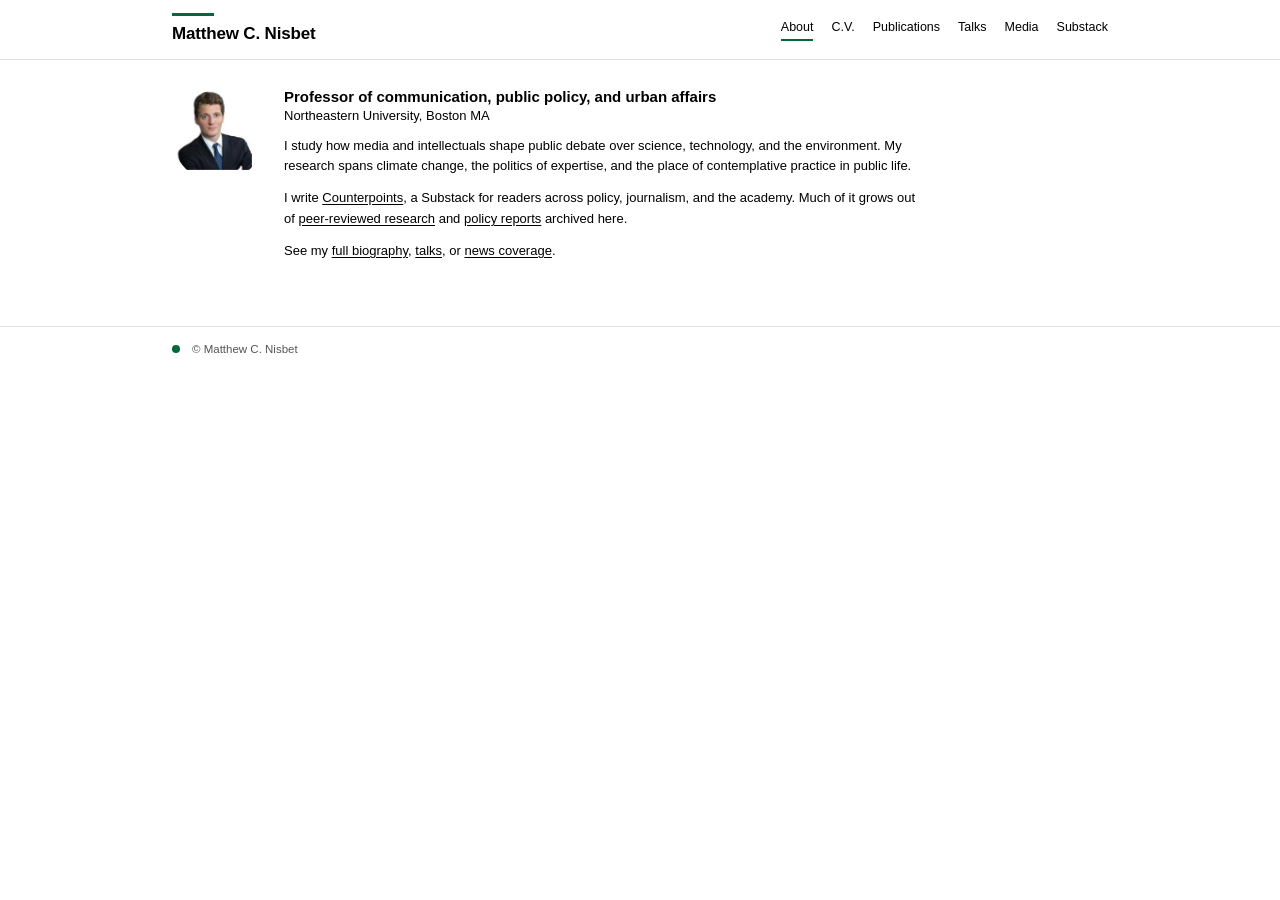
<file: index.html>
<!doctype html>
<html lang="en">
<head>
<meta charset="utf-8">
<meta name="viewport" content="width=device-width, initial-scale=1">
<title>Matthew C. Nisbet</title>
<link rel="icon" href="data:image/svg+xml,%3Csvg xmlns='http://www.w3.org/2000/svg' viewBox='0 0 32 32'%3E%3Ccircle cx='16' cy='16' r='9' fill='%2300693E'/%3E%3C/svg%3E">
<link rel="stylesheet" href="style.css">
</head>
<body>
<header class="masthead"><div class="wrap">
  <a class="brand" href="index.html"><span class="bar"></span><span class="name">Matthew C. Nisbet</span></a>
  <nav class="main"><a href="about.html" class="active">About</a><a href="cv.html">C.V.</a><a href="publications.html">Publications</a><a href="talks.html">Talks</a><a href="media.html">Media</a><a href="https://mattnisbet.substack.com">Substack</a></nav>
</div></header>
<main class="wrap">

<section class="hero">
  <img class="avatar" src="headshot.png" alt="Matthew C. Nisbet">
  <div class="herotext">
    <div class="title">Professor of communication, public policy, and urban affairs</div>
    <div class="subtitle">Northeastern University, Boston MA</div>
    <p>I study how media and intellectuals shape public debate over science, technology, and the environment. My research spans climate change, the politics of expertise, and the place of contemplative practice in public life.</p>
    <p>I write <a href="https://mattnisbet.substack.com">Counterpoints</a>, a Substack for readers across policy, journalism, and the academy. Much of it grows out of <a href="publications.html#peerreviewed">peer-reviewed research</a> and <a href="publications.html#reports">policy reports</a> archived here.</p>
    <p>See my <a href="about.html">full biography</a>, <a href="talks.html">talks</a>, or <a href="media.html">news coverage</a>.</p>
  </div>
</section>
</main>
<footer><div class="wrap">
  <span class="dot"></span>
  <span class="copy">&copy; Matthew C. Nisbet</span>
</div></footer>
</body></html>
</file>
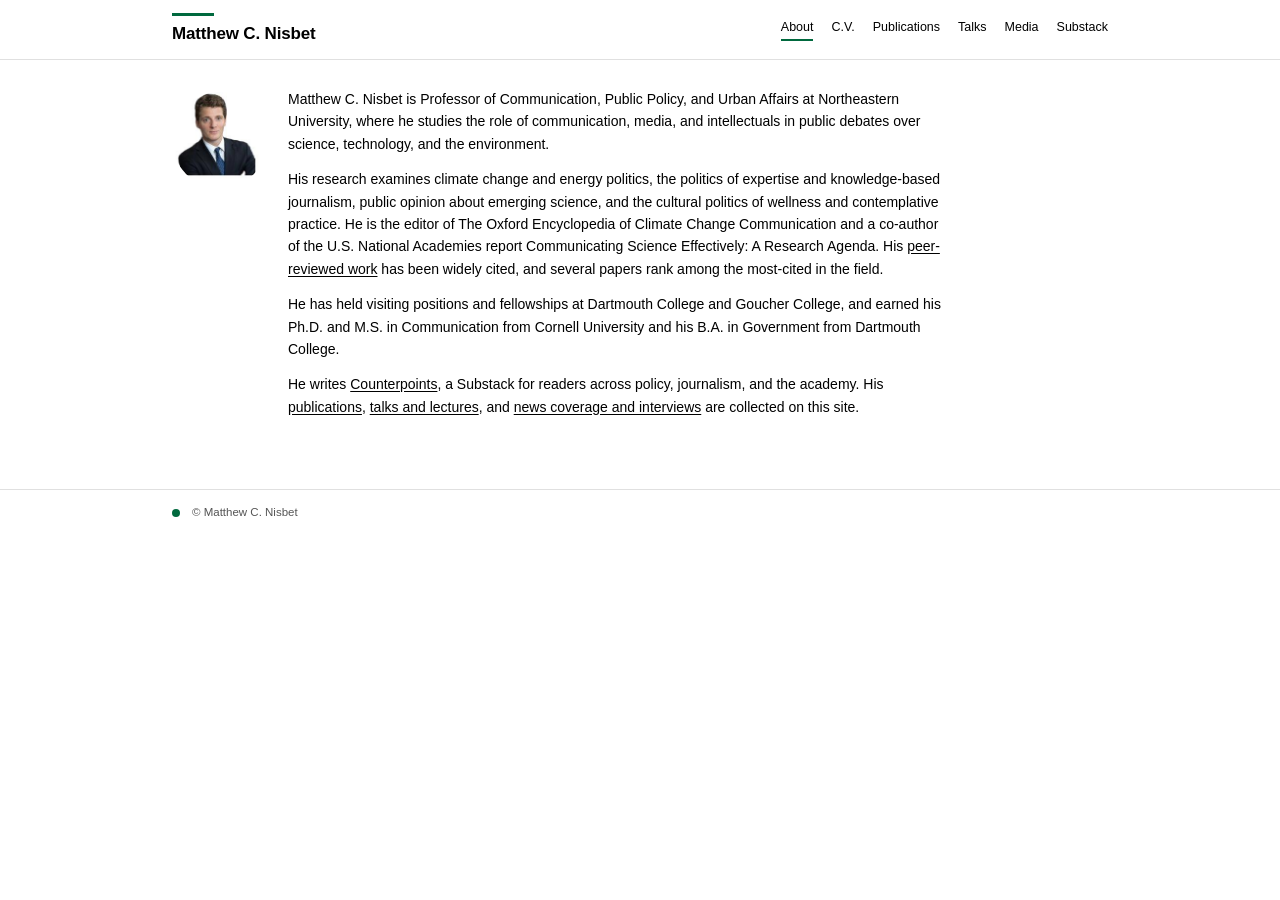
<file: about.html>
<!doctype html>
<html lang="en">
<head>
<meta charset="utf-8">
<meta name="viewport" content="width=device-width, initial-scale=1">
<title>About — Matthew C. Nisbet</title>
<link rel="icon" href="data:image/svg+xml,%3Csvg xmlns='http://www.w3.org/2000/svg' viewBox='0 0 32 32'%3E%3Ccircle cx='16' cy='16' r='9' fill='%2300693E'/%3E%3C/svg%3E">
<link rel="stylesheet" href="style.css">
</head>
<body>
<header class="masthead"><div class="wrap">
  <a class="brand" href="index.html"><span class="bar"></span><span class="name">Matthew C. Nisbet</span></a>
  <nav class="main"><a href="about.html" class="active">About</a><a href="cv.html">C.V.</a><a href="publications.html">Publications</a><a href="talks.html">Talks</a><a href="media.html">Media</a><a href="https://mattnisbet.substack.com">Substack</a></nav>
</div></header>
<main class="wrap">

<section class="bio">
  <img class="avatar" src="headshot.png" alt="Matthew C. Nisbet">
  <div class="biotext">
    <p>Matthew C. Nisbet is Professor of Communication, Public Policy, and Urban Affairs at Northeastern University, where he studies the role of communication, media, and intellectuals in public debates over science, technology, and the environment.</p>
    <p>His research examines climate change and energy politics, the politics of expertise and knowledge-based journalism, public opinion about emerging science, and the cultural politics of wellness and contemplative practice. He is the editor of The Oxford Encyclopedia of Climate Change Communication and a co-author of the U.S. National Academies report Communicating Science Effectively: A Research Agenda. His <a href="publications.html#peerreviewed">peer-reviewed work</a> has been widely cited, and several papers rank among the most-cited in the field.</p>
    <p>He has held visiting positions and fellowships at Dartmouth College and Goucher College, and earned his Ph.D. and M.S. in Communication from Cornell University and his B.A. in Government from Dartmouth College.</p>
    <p>He writes <a href="https://mattnisbet.substack.com">Counterpoints</a>, a Substack for readers across policy, journalism, and the academy. His <a href="publications.html">publications</a>, <a href="talks.html">talks and lectures</a>, and <a href="media.html">news coverage and interviews</a> are collected on this site.</p>
  </div>
</section>
</main>
<footer><div class="wrap">
  <span class="dot"></span>
  <span class="copy">&copy; Matthew C. Nisbet</span>
</div></footer>
</body></html>
</file>
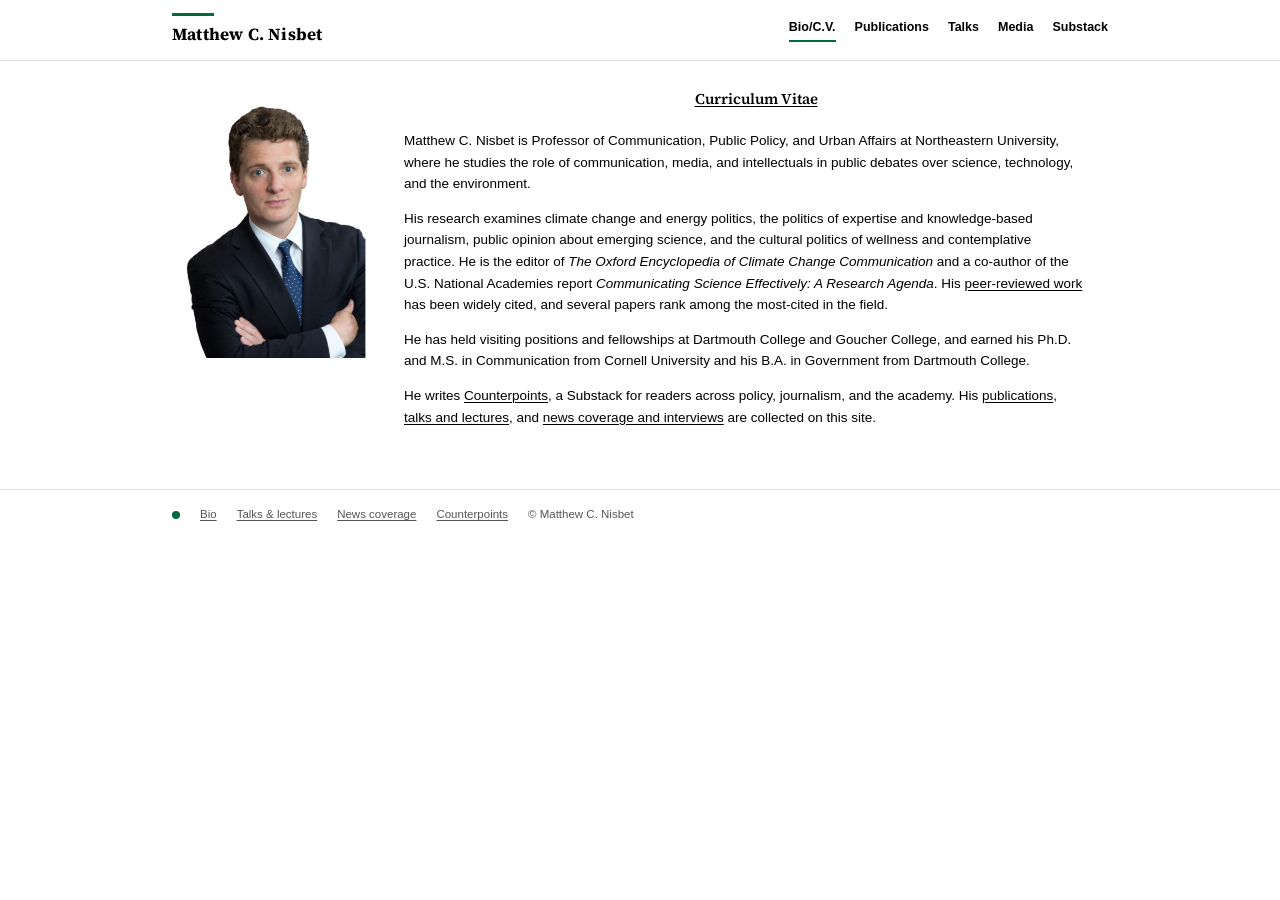
<file: bio.html>
<!doctype html>
<html lang="en">
<head>
<meta charset="utf-8">
<meta name="viewport" content="width=device-width, initial-scale=1">
<title>Bio &amp; C.V. — Matthew C. Nisbet</title>
<link rel="icon" href="data:image/svg+xml,%3Csvg xmlns='http://www.w3.org/2000/svg' viewBox='0 0 32 32'%3E%3Ccircle cx='16' cy='16' r='9' fill='%2300693E'/%3E%3C/svg%3E">
<link rel="preconnect" href="https://fonts.googleapis.com">
<link rel="stylesheet" href="https://fonts.googleapis.com/css2?family=Source+Serif+4:ital,wght@0,400;0,600;0,700;1,400&display=swap">
<link rel="stylesheet" href="assets/css/style.css">
</head>
<body>
<header class="masthead"><div class="wrap">
  <a class="brand" href="index.html"><span class="bar"></span><span class="name">Matthew C. Nisbet</span></a>
  <nav class="main"><a href="bio.html" class="active">Bio/C.V.</a><a href="publications.html">Publications</a><a href="talks.html">Talks</a><a href="media.html">Media</a><a href="https://mattnisbet.substack.com">Substack</a></nav>
</div></header>
<main class="wrap">

<div class="bio-head">
  <div class="photo"><img src="assets/img/headshot.jpg" alt="Matthew C. Nisbet"></div>
  <div style="flex:1;">
    <div class="cvline"><a href="assets/pdf/Nisbet_CV.pdf">Curriculum Vitae</a></div>
    <div class="bio-body">
      <!-- BIO PLACEHOLDER: replace with your own third-person biography.
           Draft below is assembled from CV facts only. -->
      <p>Matthew C. Nisbet is Professor of Communication, Public Policy, and Urban Affairs at Northeastern University, where he studies the role of communication, media, and intellectuals in public debates over science, technology, and the environment.</p>
      <p>His research examines climate change and energy politics, the politics of expertise and knowledge-based journalism, public opinion about emerging science, and the cultural politics of wellness and contemplative practice. He is the editor of <em>The Oxford Encyclopedia of Climate Change Communication</em> and a co-author of the U.S. National Academies report <em>Communicating Science Effectively: A Research Agenda</em>. His <a href="publications.html#peerreviewed">peer-reviewed work</a> has been widely cited, and several papers rank among the most-cited in the field.</p>
      <p>He has held visiting positions and fellowships at Dartmouth College and Goucher College, and earned his Ph.D. and M.S. in Communication from Cornell University and his B.A. in Government from Dartmouth College.</p>
      <p>He writes <a href="https://mattnisbet.substack.com">Counterpoints</a>, a Substack for readers across policy, journalism, and the academy. His <a href="publications.html">publications</a>, <a href="talks.html">talks and lectures</a>, and <a href="media.html">news coverage and interviews</a> are collected on this site.</p>
    </div>
  </div>
</div>
</main>
<footer><div class="wrap">
  <span class="dot"></span>
  <a href="bio.html">Bio</a>
  <a href="talks.html">Talks &amp; lectures</a>
  <a href="media.html">News coverage</a>
  <a href="https://mattnisbet.substack.com">Counterpoints</a>
  <span>&copy; Matthew C. Nisbet</span>
</div></footer>
</body></html>
</file>
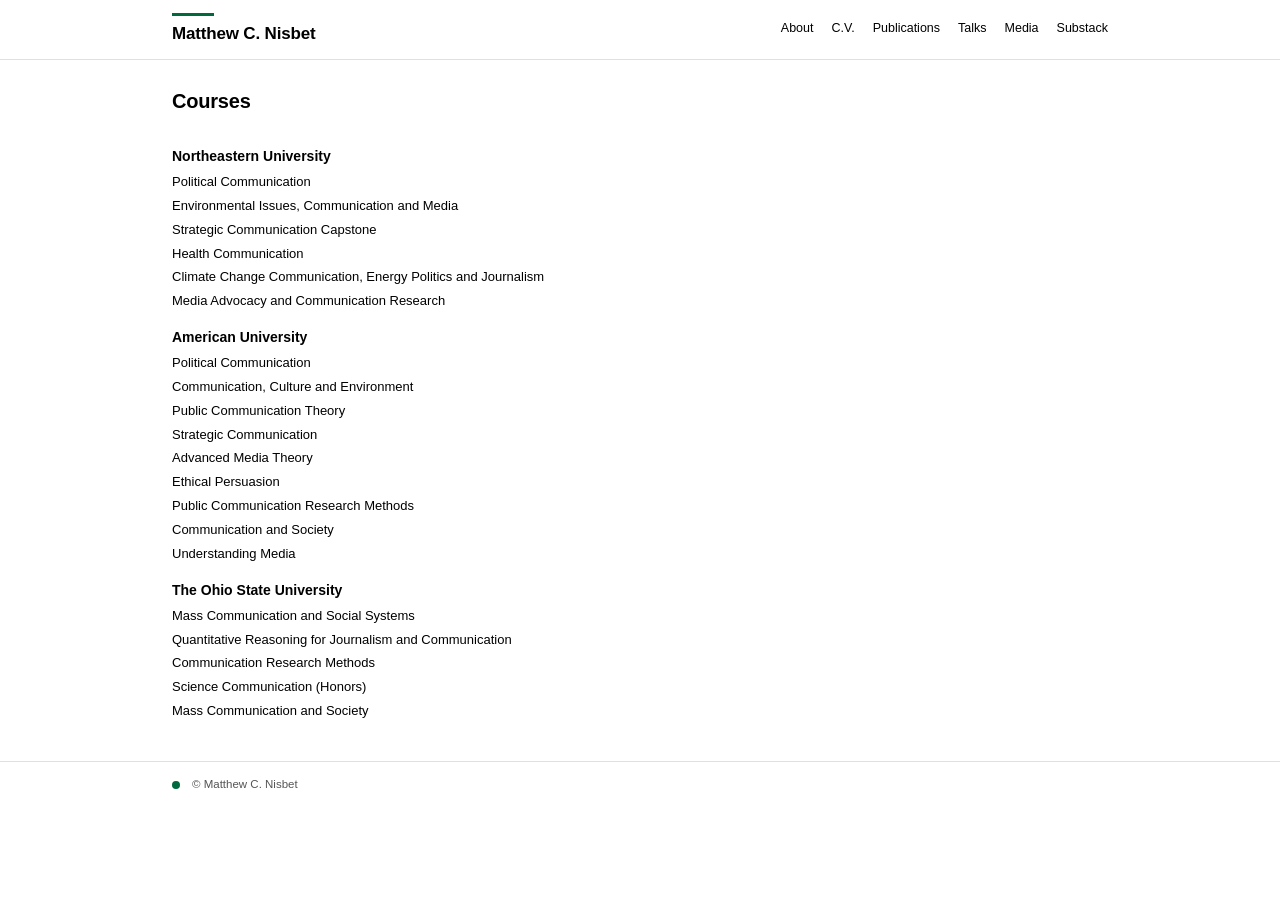
<file: courses.html>
<!doctype html>
<html lang="en">
<head>
<meta charset="utf-8">
<meta name="viewport" content="width=device-width, initial-scale=1">
<title>Courses — Matthew C. Nisbet</title>
<link rel="icon" href="data:image/svg+xml,%3Csvg xmlns='http://www.w3.org/2000/svg' viewBox='0 0 32 32'%3E%3Ccircle cx='16' cy='16' r='9' fill='%2300693E'/%3E%3C/svg%3E">
<link rel="stylesheet" href="style.css">
</head>
<body>
<header class="masthead"><div class="wrap">
  <a class="brand" href="index.html"><span class="bar"></span><span class="name">Matthew C. Nisbet</span></a>
  <nav class="main"><a href="about.html">About</a><a href="cv.html">C.V.</a><a href="publications.html">Publications</a><a href="talks.html">Talks</a><a href="media.html">Media</a><a href="https://mattnisbet.substack.com">Substack</a></nav>
</div></header>
<main class="wrap">
<h1 class="page">Courses</h1><div class="listcol"><h2 class="section">Northeastern University</h2><div class="entry"><div class="cite">Political Communication</div></div><div class="entry"><div class="cite">Environmental Issues, Communication and Media</div></div><div class="entry"><div class="cite">Strategic Communication Capstone</div></div><div class="entry"><div class="cite">Health Communication</div></div><div class="entry"><div class="cite">Climate Change Communication, Energy Politics and Journalism</div></div><div class="entry"><div class="cite">Media Advocacy and Communication Research</div></div><h2 class="section">American University</h2><div class="entry"><div class="cite">Political Communication</div></div><div class="entry"><div class="cite">Communication, Culture and Environment</div></div><div class="entry"><div class="cite">Public Communication Theory</div></div><div class="entry"><div class="cite">Strategic Communication</div></div><div class="entry"><div class="cite">Advanced Media Theory</div></div><div class="entry"><div class="cite">Ethical Persuasion</div></div><div class="entry"><div class="cite">Public Communication Research Methods</div></div><div class="entry"><div class="cite">Communication and Society</div></div><div class="entry"><div class="cite">Understanding Media</div></div><h2 class="section">The Ohio State University</h2><div class="entry"><div class="cite">Mass Communication and Social Systems</div></div><div class="entry"><div class="cite">Quantitative Reasoning for Journalism and Communication</div></div><div class="entry"><div class="cite">Communication Research Methods</div></div><div class="entry"><div class="cite">Science Communication (Honors)</div></div><div class="entry"><div class="cite">Mass Communication and Society</div></div></div></main>
<footer><div class="wrap">
  <span class="dot"></span>
  <span class="copy">&copy; Matthew C. Nisbet</span>
</div></footer>
</body></html>
</file>
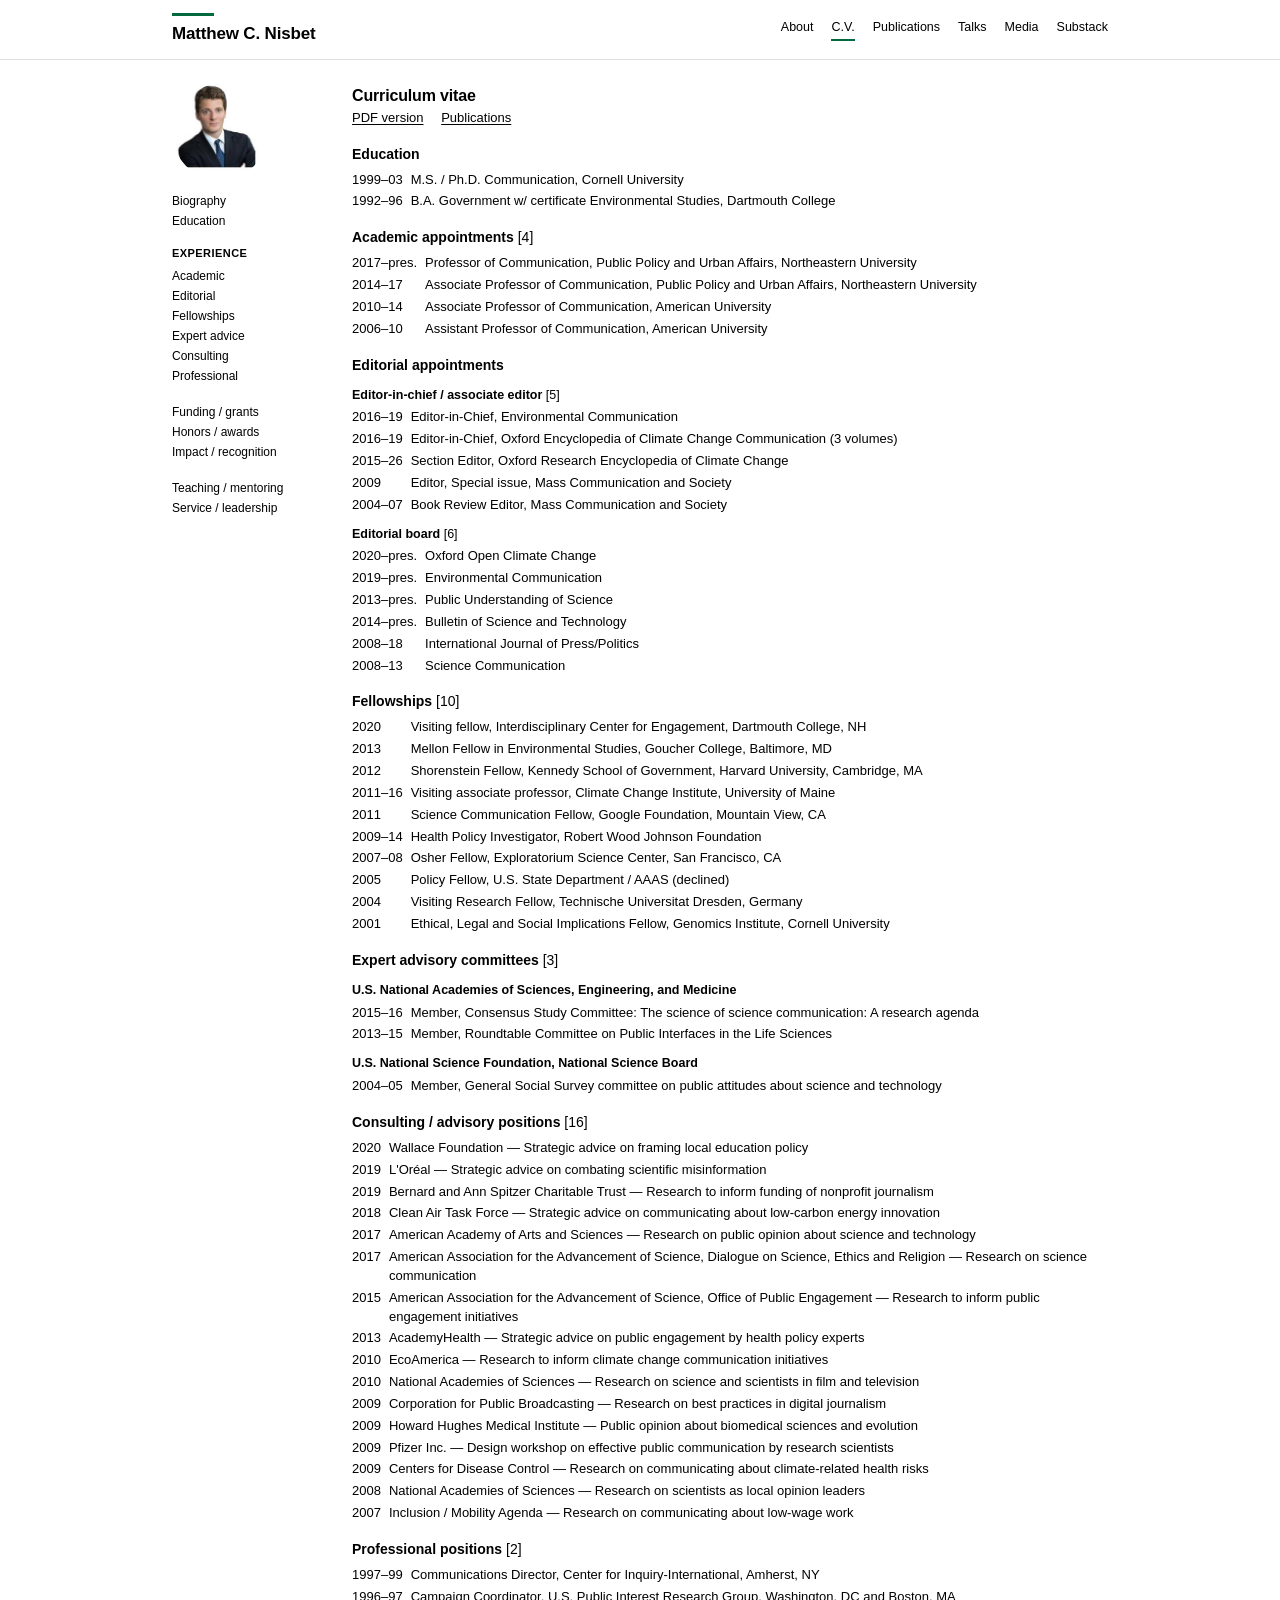
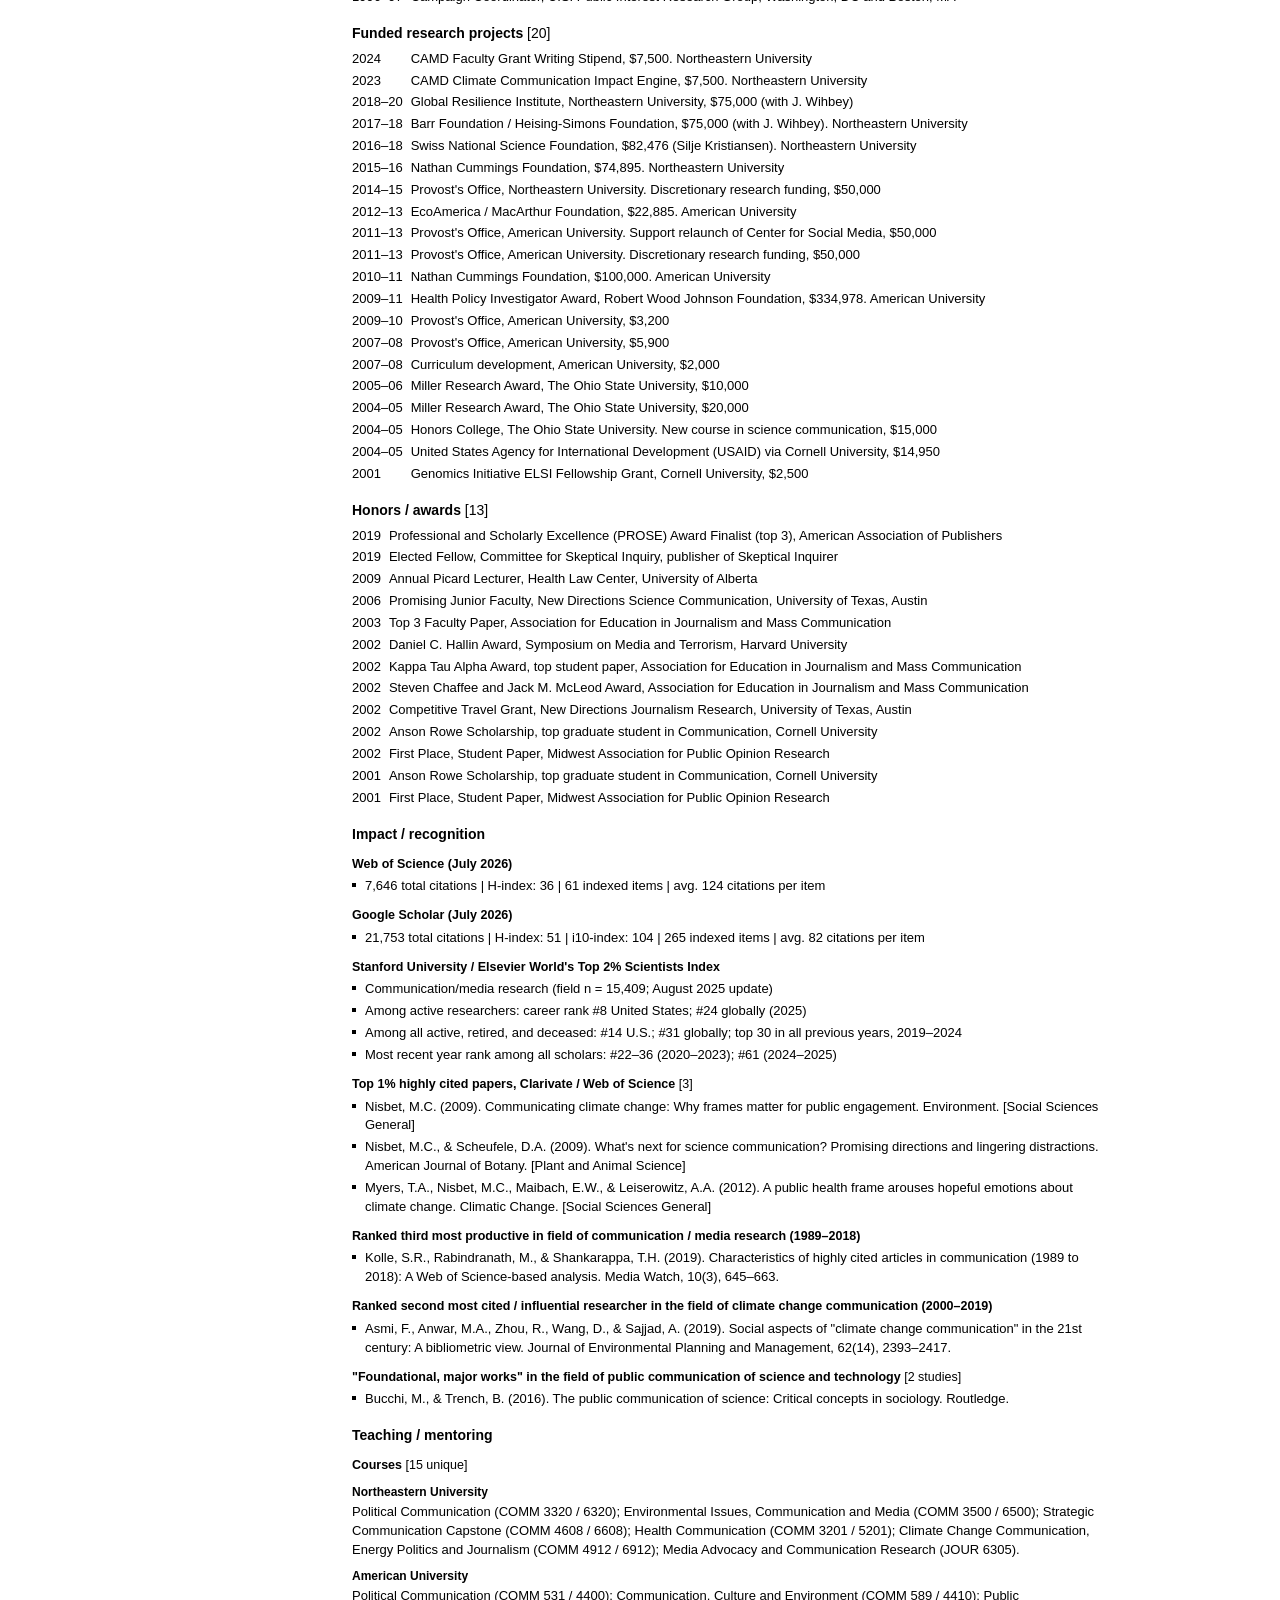
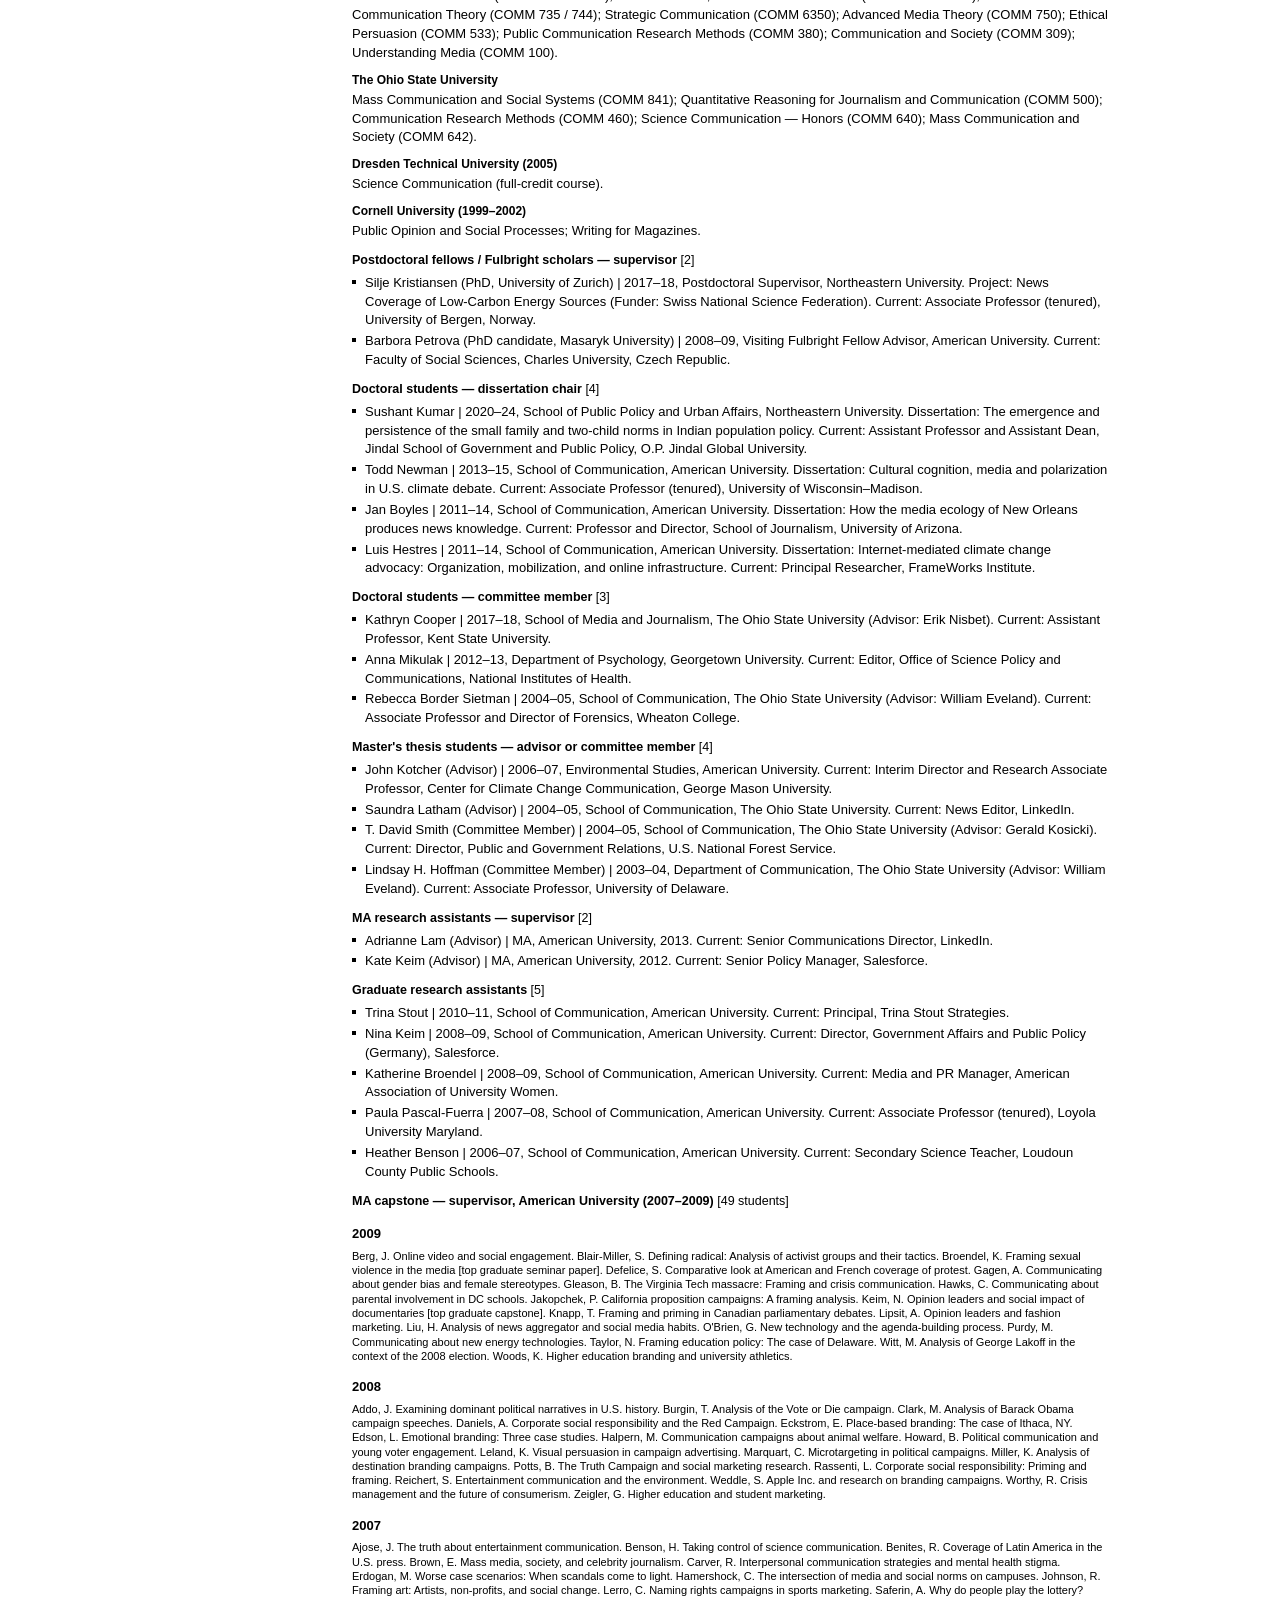
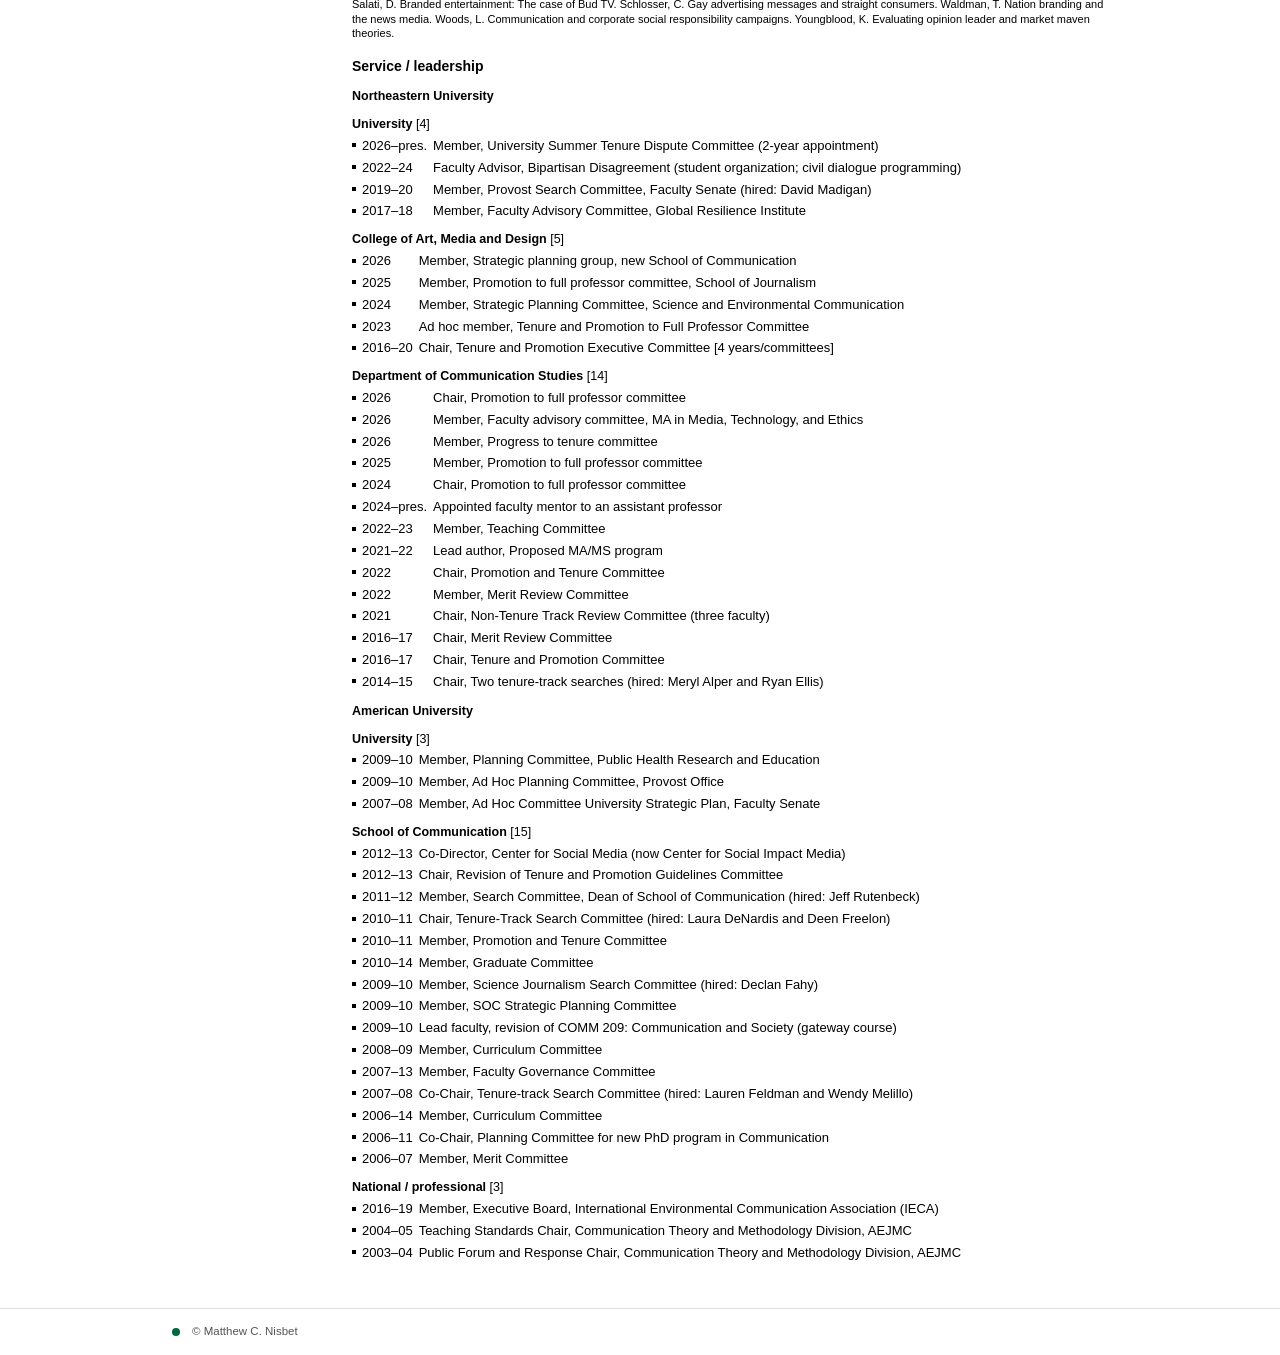
<file: cv.html>
<!doctype html>
<html lang="en">
<head>
<meta charset="utf-8">
<meta name="viewport" content="width=device-width, initial-scale=1">
<title>C.V. — Matthew C. Nisbet</title>
<link rel="icon" href="data:image/svg+xml,%3Csvg xmlns='http://www.w3.org/2000/svg' viewBox='0 0 32 32'%3E%3Ccircle cx='16' cy='16' r='9' fill='%2300693E'/%3E%3C/svg%3E">
<link rel="stylesheet" href="style.css">
</head>
<body>
<header class="masthead"><div class="wrap">
  <a class="brand" href="index.html"><span class="bar"></span><span class="name">Matthew C. Nisbet</span></a>
  <nav class="main"><a href="about.html">About</a><a href="cv.html" class="active">C.V.</a><a href="publications.html">Publications</a><a href="talks.html">Talks</a><a href="media.html">Media</a><a href="https://mattnisbet.substack.com">Substack</a></nav>
</div></header>
<main class="wrap">
<div class="cols"><aside class="side"><img class="avatar" src="headshot.png" alt="Matthew C. Nisbet"><nav class="sidenav"><a href="about.html">Biography</a><a href="#education">Education</a><div class="glabel">Experience</div><a href="#academic">Academic</a><a href="#editorial">Editorial</a><a href="#fellowships">Fellowships</a><a href="#expert">Expert advice</a><a href="#consulting">Consulting</a><a href="#professional">Professional</a><div class="gap"></div><a href="#funding">Funding / grants</a><a href="#honors">Honors / awards</a><a href="#impact">Impact / recognition</a><div class="gap"></div><a href="#teaching">Teaching / mentoring</a><a href="#service">Service / leadership</a></nav></aside><div class="maincol cvpage"><div class="cvtitle">Curriculum vitae</div><div class="cvmeta"><a href="Nisbet_CV.pdf">PDF version</a> <a href="publications.html">Publications</a></div><h2 class="section" id="education">Education</h2><div class="cgrid"><span class="cd">1999–03</span><span class="cx">M.S. / Ph.D. Communication, Cornell University</span><span class="cd">1992–96</span><span class="cx">B.A. Government w/ certificate Environmental Studies, Dartmouth College</span></div><h2 class="section" id="academic">Academic appointments <span class="ct">[4]</span></h2><div class="cgrid"><span class="cd">2017–pres.</span><span class="cx">Professor of Communication, Public Policy and Urban Affairs, Northeastern University</span><span class="cd">2014–17</span><span class="cx">Associate Professor of Communication, Public Policy and Urban Affairs, Northeastern University</span><span class="cd">2010–14</span><span class="cx">Associate Professor of Communication, American University</span><span class="cd">2006–10</span><span class="cx">Assistant Professor of Communication, American University</span></div><h2 class="section" id="editorial">Editorial appointments</h2><h3 class="subsection">Editor-in-chief / associate editor <span class="ct">[5]</span></h3><div class="cgrid"><span class="cd">2016–19</span><span class="cx">Editor-in-Chief, Environmental Communication</span><span class="cd">2016–19</span><span class="cx">Editor-in-Chief, Oxford Encyclopedia of Climate Change Communication (3 volumes)</span><span class="cd">2015–26</span><span class="cx">Section Editor, Oxford Research Encyclopedia of Climate Change</span><span class="cd">2009</span><span class="cx">Editor, Special issue, Mass Communication and Society</span><span class="cd">2004–07</span><span class="cx">Book Review Editor, Mass Communication and Society</span></div><h3 class="subsection">Editorial board <span class="ct">[6]</span></h3><div class="cgrid"><span class="cd">2020–pres.</span><span class="cx">Oxford Open Climate Change</span><span class="cd">2019–pres.</span><span class="cx">Environmental Communication</span><span class="cd">2013–pres.</span><span class="cx">Public Understanding of Science</span><span class="cd">2014–pres.</span><span class="cx">Bulletin of Science and Technology</span><span class="cd">2008–18</span><span class="cx">International Journal of Press/Politics</span><span class="cd">2008–13</span><span class="cx">Science Communication</span></div><h2 class="section" id="fellowships">Fellowships <span class="ct">[10]</span></h2><div class="cgrid"><span class="cd">2020</span><span class="cx">Visiting fellow, Interdisciplinary Center for Engagement, Dartmouth College, NH</span><span class="cd">2013</span><span class="cx">Mellon Fellow in Environmental Studies, Goucher College, Baltimore, MD</span><span class="cd">2012</span><span class="cx">Shorenstein Fellow, Kennedy School of Government, Harvard University, Cambridge, MA</span><span class="cd">2011–16</span><span class="cx">Visiting associate professor, Climate Change Institute, University of Maine</span><span class="cd">2011</span><span class="cx">Science Communication Fellow, Google Foundation, Mountain View, CA</span><span class="cd">2009–14</span><span class="cx">Health Policy Investigator, Robert Wood Johnson Foundation</span><span class="cd">2007–08</span><span class="cx">Osher Fellow, Exploratorium Science Center, San Francisco, CA</span><span class="cd">2005</span><span class="cx">Policy Fellow, U.S. State Department / AAAS (declined)</span><span class="cd">2004</span><span class="cx">Visiting Research Fellow, Technische Universitat Dresden, Germany</span><span class="cd">2001</span><span class="cx">Ethical, Legal and Social Implications Fellow, Genomics Institute, Cornell University</span></div><h2 class="section" id="expert">Expert advisory committees <span class="ct">[3]</span></h2><h3 class="subsection">U.S. National Academies of Sciences, Engineering, and Medicine</h3><div class="cgrid"><span class="cd">2015–16</span><span class="cx">Member, Consensus Study Committee: The science of science communication: A research agenda</span><span class="cd">2013–15</span><span class="cx">Member, Roundtable Committee on Public Interfaces in the Life Sciences</span></div><h3 class="subsection">U.S. National Science Foundation, National Science Board</h3><div class="cgrid"><span class="cd">2004–05</span><span class="cx">Member, General Social Survey committee on public attitudes about science and technology</span></div><h2 class="section" id="consulting">Consulting / advisory positions <span class="ct">[16]</span></h2><div class="cgrid"><span class="cd">2020</span><span class="cx">Wallace Foundation — Strategic advice on framing local education policy</span><span class="cd">2019</span><span class="cx">L&#x27;Oréal — Strategic advice on combating scientific misinformation</span><span class="cd">2019</span><span class="cx">Bernard and Ann Spitzer Charitable Trust — Research to inform funding of nonprofit journalism</span><span class="cd">2018</span><span class="cx">Clean Air Task Force — Strategic advice on communicating about low-carbon energy innovation</span><span class="cd">2017</span><span class="cx">American Academy of Arts and Sciences — Research on public opinion about science and technology</span><span class="cd">2017</span><span class="cx">American Association for the Advancement of Science, Dialogue on Science, Ethics and Religion — Research on science communication</span><span class="cd">2015</span><span class="cx">American Association for the Advancement of Science, Office of Public Engagement — Research to inform public engagement initiatives</span><span class="cd">2013</span><span class="cx">AcademyHealth — Strategic advice on public engagement by health policy experts</span><span class="cd">2010</span><span class="cx">EcoAmerica — Research to inform climate change communication initiatives</span><span class="cd">2010</span><span class="cx">National Academies of Sciences — Research on science and scientists in film and television</span><span class="cd">2009</span><span class="cx">Corporation for Public Broadcasting — Research on best practices in digital journalism</span><span class="cd">2009</span><span class="cx">Howard Hughes Medical Institute — Public opinion about biomedical sciences and evolution</span><span class="cd">2009</span><span class="cx">Pfizer Inc. — Design workshop on effective public communication by research scientists</span><span class="cd">2009</span><span class="cx">Centers for Disease Control — Research on communicating about climate-related health risks</span><span class="cd">2008</span><span class="cx">National Academies of Sciences — Research on scientists as local opinion leaders</span><span class="cd">2007</span><span class="cx">Inclusion / Mobility Agenda — Research on communicating about low-wage work</span></div><h2 class="section" id="professional">Professional positions <span class="ct">[2]</span></h2><div class="cgrid"><span class="cd">1997–99</span><span class="cx">Communications Director, Center for Inquiry-International, Amherst, NY</span><span class="cd">1996–97</span><span class="cx">Campaign Coordinator, U.S. Public Interest Research Group, Washington, DC and Boston, MA</span></div><h2 class="section" id="funding">Funded research projects <span class="ct">[20]</span></h2><div class="cgrid"><span class="cd">2024</span><span class="cx">CAMD Faculty Grant Writing Stipend, $7,500. Northeastern University</span><span class="cd">2023</span><span class="cx">CAMD Climate Communication Impact Engine, $7,500. Northeastern University</span><span class="cd">2018–20</span><span class="cx">Global Resilience Institute, Northeastern University, $75,000 (with J. Wihbey)</span><span class="cd">2017–18</span><span class="cx">Barr Foundation / Heising-Simons Foundation, $75,000 (with J. Wihbey). Northeastern University</span><span class="cd">2016–18</span><span class="cx">Swiss National Science Foundation, $82,476 (Silje Kristiansen). Northeastern University</span><span class="cd">2015–16</span><span class="cx">Nathan Cummings Foundation, $74,895. Northeastern University</span><span class="cd">2014–15</span><span class="cx">Provost&#x27;s Office, Northeastern University. Discretionary research funding, $50,000</span><span class="cd">2012–13</span><span class="cx">EcoAmerica / MacArthur Foundation, $22,885. American University</span><span class="cd">2011–13</span><span class="cx">Provost&#x27;s Office, American University. Support relaunch of Center for Social Media, $50,000</span><span class="cd">2011–13</span><span class="cx">Provost&#x27;s Office, American University. Discretionary research funding, $50,000</span><span class="cd">2010–11</span><span class="cx">Nathan Cummings Foundation, $100,000. American University</span><span class="cd">2009–11</span><span class="cx">Health Policy Investigator Award, Robert Wood Johnson Foundation, $334,978. American University</span><span class="cd">2009–10</span><span class="cx">Provost&#x27;s Office, American University, $3,200</span><span class="cd">2007–08</span><span class="cx">Provost&#x27;s Office, American University, $5,900</span><span class="cd">2007–08</span><span class="cx">Curriculum development, American University, $2,000</span><span class="cd">2005–06</span><span class="cx">Miller Research Award, The Ohio State University, $10,000</span><span class="cd">2004–05</span><span class="cx">Miller Research Award, The Ohio State University, $20,000</span><span class="cd">2004–05</span><span class="cx">Honors College, The Ohio State University. New course in science communication, $15,000</span><span class="cd">2004–05</span><span class="cx">United States Agency for International Development (USAID) via Cornell University, $14,950</span><span class="cd">2001</span><span class="cx">Genomics Initiative ELSI Fellowship Grant, Cornell University, $2,500</span></div><h2 class="section" id="honors">Honors / awards <span class="ct">[13]</span></h2><div class="cgrid"><span class="cd">2019</span><span class="cx">Professional and Scholarly Excellence (PROSE) Award Finalist (top 3), American Association of Publishers</span><span class="cd">2019</span><span class="cx">Elected Fellow, Committee for Skeptical Inquiry, publisher of Skeptical Inquirer</span><span class="cd">2009</span><span class="cx">Annual Picard Lecturer, Health Law Center, University of Alberta</span><span class="cd">2006</span><span class="cx">Promising Junior Faculty, New Directions Science Communication, University of Texas, Austin</span><span class="cd">2003</span><span class="cx">Top 3 Faculty Paper, Association for Education in Journalism and Mass Communication</span><span class="cd">2002</span><span class="cx">Daniel C. Hallin Award, Symposium on Media and Terrorism, Harvard University</span><span class="cd">2002</span><span class="cx">Kappa Tau Alpha Award, top student paper, Association for Education in Journalism and Mass Communication</span><span class="cd">2002</span><span class="cx">Steven Chaffee and Jack M. McLeod Award, Association for Education in Journalism and Mass Communication</span><span class="cd">2002</span><span class="cx">Competitive Travel Grant, New Directions Journalism Research, University of Texas, Austin</span><span class="cd">2002</span><span class="cx">Anson Rowe Scholarship, top graduate student in Communication, Cornell University</span><span class="cd">2002</span><span class="cx">First Place, Student Paper, Midwest Association for Public Opinion Research</span><span class="cd">2001</span><span class="cx">Anson Rowe Scholarship, top graduate student in Communication, Cornell University</span><span class="cd">2001</span><span class="cx">First Place, Student Paper, Midwest Association for Public Opinion Research</span></div><h2 class="section" id="impact">Impact / recognition</h2><h3 class="subsection">Web of Science (July 2026)</h3><ul class="bullets"><li>7,646 total citations | H-index: 36 | 61 indexed items | avg. 124 citations per item</li></ul><h3 class="subsection">Google Scholar (July 2026)</h3><ul class="bullets"><li>21,753 total citations | H-index: 51 | i10-index: 104 | 265 indexed items | avg. 82 citations per item</li></ul><h3 class="subsection">Stanford University / Elsevier World&#x27;s Top 2% Scientists Index</h3><ul class="bullets"><li>Communication/media research (field n = 15,409; August 2025 update)</li><li>Among active researchers: career rank #8 United States; #24 globally (2025)</li><li>Among all active, retired, and deceased: #14 U.S.; #31 globally; top 30 in all previous years, 2019–2024</li><li>Most recent year rank among all scholars: #22–36 (2020–2023); #61 (2024–2025)</li></ul><h3 class="subsection">Top 1% highly cited papers, Clarivate / Web of Science <span class="ct">[3]</span></h3><ul class="bullets"><li>Nisbet, M.C. (2009). Communicating climate change: Why frames matter for public engagement. Environment. [Social Sciences General]</li><li>Nisbet, M.C., &amp; Scheufele, D.A. (2009). What&#x27;s next for science communication? Promising directions and lingering distractions. American Journal of Botany. [Plant and Animal Science]</li><li>Myers, T.A., Nisbet, M.C., Maibach, E.W., &amp; Leiserowitz, A.A. (2012). A public health frame arouses hopeful emotions about climate change. Climatic Change. [Social Sciences General]</li></ul><h3 class="subsection">Ranked third most productive in field of communication / media research (1989–2018)</h3><ul class="bullets"><li>Kolle, S.R., Rabindranath, M., &amp; Shankarappa, T.H. (2019). Characteristics of highly cited articles in communication (1989 to 2018): A Web of Science-based analysis. Media Watch, 10(3), 645–663.</li></ul><h3 class="subsection">Ranked second most cited / influential researcher in the field of climate change communication (2000–2019)</h3><ul class="bullets"><li>Asmi, F., Anwar, M.A., Zhou, R., Wang, D., &amp; Sajjad, A. (2019). Social aspects of &quot;climate change communication&quot; in the 21st century: A bibliometric view. Journal of Environmental Planning and Management, 62(14), 2393–2417.</li></ul><h3 class="subsection">&quot;Foundational, major works&quot; in the field of public communication of science and technology <span class="ct">[2 studies]</span></h3><ul class="bullets"><li>Bucchi, M., &amp; Trench, B. (2016). The public communication of science: Critical concepts in sociology. Routledge.</li></ul><h2 class="section" id="teaching">Teaching / mentoring</h2><h3 class="subsection">Courses <span class="ct">[15 unique]</span></h3><div class="cinst">Northeastern University</div><div class="ctext">Political Communication (COMM 3320 / 6320); Environmental Issues, Communication and Media (COMM 3500 / 6500); Strategic Communication Capstone (COMM 4608 / 6608); Health Communication (COMM 3201 / 5201); Climate Change Communication, Energy Politics and Journalism (COMM 4912 / 6912); Media Advocacy and Communication Research (JOUR 6305).</div><div class="cinst">American University</div><div class="ctext">Political Communication (COMM 531 / 4400); Communication, Culture and Environment (COMM 589 / 4410); Public Communication Theory (COMM 735 / 744); Strategic Communication (COMM 6350); Advanced Media Theory (COMM 750); Ethical Persuasion (COMM 533); Public Communication Research Methods (COMM 380); Communication and Society (COMM 309); Understanding Media (COMM 100).</div><div class="cinst">The Ohio State University</div><div class="ctext">Mass Communication and Social Systems (COMM 841); Quantitative Reasoning for Journalism and Communication (COMM 500); Communication Research Methods (COMM 460); Science Communication — Honors (COMM 640); Mass Communication and Society (COMM 642).</div><div class="cinst">Dresden Technical University (2005)</div><div class="ctext">Science Communication (full-credit course).</div><div class="cinst">Cornell University (1999–2002)</div><div class="ctext">Public Opinion and Social Processes; Writing for Magazines.</div><h3 class="subsection">Postdoctoral fellows / Fulbright scholars — supervisor <span class="ct">[2]</span></h3><ul class="bullets tight"><li>Silje Kristiansen (PhD, University of Zurich) | 2017–18, Postdoctoral Supervisor, Northeastern University. Project: News Coverage of Low-Carbon Energy Sources (Funder: Swiss National Science Federation). Current: Associate Professor (tenured), University of Bergen, Norway.</li><li>Barbora Petrova (PhD candidate, Masaryk University) | 2008–09, Visiting Fulbright Fellow Advisor, American University. Current: Faculty of Social Sciences, Charles University, Czech Republic.</li></ul><h3 class="subsection">Doctoral students — dissertation chair <span class="ct">[4]</span></h3><ul class="bullets tight"><li>Sushant Kumar | 2020–24, School of Public Policy and Urban Affairs, Northeastern University. Dissertation: The emergence and persistence of the small family and two-child norms in Indian population policy. Current: Assistant Professor and Assistant Dean, Jindal School of Government and Public Policy, O.P. Jindal Global University.</li><li>Todd Newman | 2013–15, School of Communication, American University. Dissertation: Cultural cognition, media and polarization in U.S. climate debate. Current: Associate Professor (tenured), University of Wisconsin–Madison.</li><li>Jan Boyles | 2011–14, School of Communication, American University. Dissertation: How the media ecology of New Orleans produces news knowledge. Current: Professor and Director, School of Journalism, University of Arizona.</li><li>Luis Hestres | 2011–14, School of Communication, American University. Dissertation: Internet-mediated climate change advocacy: Organization, mobilization, and online infrastructure. Current: Principal Researcher, FrameWorks Institute.</li></ul><h3 class="subsection">Doctoral students — committee member <span class="ct">[3]</span></h3><ul class="bullets tight"><li>Kathryn Cooper | 2017–18, School of Media and Journalism, The Ohio State University (Advisor: Erik Nisbet). Current: Assistant Professor, Kent State University.</li><li>Anna Mikulak | 2012–13, Department of Psychology, Georgetown University. Current: Editor, Office of Science Policy and Communications, National Institutes of Health.</li><li>Rebecca Border Sietman | 2004–05, School of Communication, The Ohio State University (Advisor: William Eveland). Current: Associate Professor and Director of Forensics, Wheaton College.</li></ul><h3 class="subsection">Master&#x27;s thesis students — advisor or committee member <span class="ct">[4]</span></h3><ul class="bullets tight"><li>John Kotcher (Advisor) | 2006–07, Environmental Studies, American University. Current: Interim Director and Research Associate Professor, Center for Climate Change Communication, George Mason University.</li><li>Saundra Latham (Advisor) | 2004–05, School of Communication, The Ohio State University. Current: News Editor, LinkedIn.</li><li>T. David Smith (Committee Member) | 2004–05, School of Communication, The Ohio State University (Advisor: Gerald Kosicki). Current: Director, Public and Government Relations, U.S. National Forest Service.</li><li>Lindsay H. Hoffman (Committee Member) | 2003–04, Department of Communication, The Ohio State University (Advisor: William Eveland). Current: Associate Professor, University of Delaware.</li></ul><h3 class="subsection">MA research assistants — supervisor <span class="ct">[2]</span></h3><ul class="bullets tight"><li>Adrianne Lam (Advisor) | MA, American University, 2013. Current: Senior Communications Director, LinkedIn.</li><li>Kate Keim (Advisor) | MA, American University, 2012. Current: Senior Policy Manager, Salesforce.</li></ul><h3 class="subsection">Graduate research assistants <span class="ct">[5]</span></h3><ul class="bullets tight"><li>Trina Stout | 2010–11, School of Communication, American University. Current: Principal, Trina Stout Strategies.</li><li>Nina Keim | 2008–09, School of Communication, American University. Current: Director, Government Affairs and Public Policy (Germany), Salesforce.</li><li>Katherine Broendel | 2008–09, School of Communication, American University. Current: Media and PR Manager, American Association of University Women.</li><li>Paula Pascal-Fuerra | 2007–08, School of Communication, American University. Current: Associate Professor (tenured), Loyola University Maryland.</li><li>Heather Benson | 2006–07, School of Communication, American University. Current: Secondary Science Teacher, Loudoun County Public Schools.</li></ul><h3 class="subsection">MA capstone — supervisor, American University (2007–2009) <span class="ct">[49 students]</span></h3><div class="yearhead">2009</div><div class="capblock">Berg, J. Online video and social engagement. Blair-Miller, S. Defining radical: Analysis of activist groups and their tactics. Broendel, K. Framing sexual violence in the media [top graduate seminar paper]. Defelice, S. Comparative look at American and French coverage of protest. Gagen, A. Communicating about gender bias and female stereotypes. Gleason, B. The Virginia Tech massacre: Framing and crisis communication. Hawks, C. Communicating about parental involvement in DC schools. Jakopchek, P. California proposition campaigns: A framing analysis. Keim, N. Opinion leaders and social impact of documentaries [top graduate capstone]. Knapp, T. Framing and priming in Canadian parliamentary debates. Lipsit, A. Opinion leaders and fashion marketing. Liu, H. Analysis of news aggregator and social media habits. O&#x27;Brien, G. New technology and the agenda-building process. Purdy, M. Communicating about new energy technologies. Taylor, N. Framing education policy: The case of Delaware. Witt, M. Analysis of George Lakoff in the context of the 2008 election. Woods, K. Higher education branding and university athletics.</div><div class="yearhead">2008</div><div class="capblock">Addo, J. Examining dominant political narratives in U.S. history. Burgin, T. Analysis of the Vote or Die campaign. Clark, M. Analysis of Barack Obama campaign speeches. Daniels, A. Corporate social responsibility and the Red Campaign. Eckstrom, E. Place-based branding: The case of Ithaca, NY. Edson, L. Emotional branding: Three case studies. Halpern, M. Communication campaigns about animal welfare. Howard, B. Political communication and young voter engagement. Leland, K. Visual persuasion in campaign advertising. Marquart, C. Microtargeting in political campaigns. Miller, K. Analysis of destination branding campaigns. Potts, B. The Truth Campaign and social marketing research. Rassenti, L. Corporate social responsibility: Priming and framing. Reichert, S. Entertainment communication and the environment. Weddle, S. Apple Inc. and research on branding campaigns. Worthy, R. Crisis management and the future of consumerism. Zeigler, G. Higher education and student marketing.</div><div class="yearhead">2007</div><div class="capblock">Ajose, J. The truth about entertainment communication. Benson, H. Taking control of science communication. Benites, R. Coverage of Latin America in the U.S. press. Brown, E. Mass media, society, and celebrity journalism. Carver, R. Interpersonal communication strategies and mental health stigma. Erdogan, M. Worse case scenarios: When scandals come to light. Hamershock, C. The intersection of media and social norms on campuses. Johnson, R. Framing art: Artists, non-profits, and social change. Lerro, C. Naming rights campaigns in sports marketing. Saferin, A. Why do people play the lottery? Salati, D. Branded entertainment: The case of Bud TV. Schlosser, C. Gay advertising messages and straight consumers. Waldman, T. Nation branding and the news media. Woods, L. Communication and corporate social responsibility campaigns. Youngblood, K. Evaluating opinion leader and market maven theories.</div><h2 class="section" id="service">Service / leadership</h2><h3 class="subsection">Northeastern University</h3><div class="clevel">University <span class="ct">[4]</span></div><div class="cgrid bulg"><span class="cd"><span class="sq"></span>2026–pres.</span><span class="cx">Member, University Summer Tenure Dispute Committee (2-year appointment)</span><span class="cd"><span class="sq"></span>2022–24</span><span class="cx">Faculty Advisor, Bipartisan Disagreement (student organization; civil dialogue programming)</span><span class="cd"><span class="sq"></span>2019–20</span><span class="cx">Member, Provost Search Committee, Faculty Senate (hired: David Madigan)</span><span class="cd"><span class="sq"></span>2017–18</span><span class="cx">Member, Faculty Advisory Committee, Global Resilience Institute</span></div><div class="clevel">College of Art, Media and Design <span class="ct">[5]</span></div><div class="cgrid bulg"><span class="cd"><span class="sq"></span>2026</span><span class="cx">Member, Strategic planning group, new School of Communication</span><span class="cd"><span class="sq"></span>2025</span><span class="cx">Member, Promotion to full professor committee, School of Journalism</span><span class="cd"><span class="sq"></span>2024</span><span class="cx">Member, Strategic Planning Committee, Science and Environmental Communication</span><span class="cd"><span class="sq"></span>2023</span><span class="cx">Ad hoc member, Tenure and Promotion to Full Professor Committee</span><span class="cd"><span class="sq"></span>2016–20</span><span class="cx">Chair, Tenure and Promotion Executive Committee [4 years/committees]</span></div><div class="clevel">Department of Communication Studies <span class="ct">[14]</span></div><div class="cgrid bulg"><span class="cd"><span class="sq"></span>2026</span><span class="cx">Chair, Promotion to full professor committee</span><span class="cd"><span class="sq"></span>2026</span><span class="cx">Member, Faculty advisory committee, MA in Media, Technology, and Ethics</span><span class="cd"><span class="sq"></span>2026</span><span class="cx">Member, Progress to tenure committee</span><span class="cd"><span class="sq"></span>2025</span><span class="cx">Member, Promotion to full professor committee</span><span class="cd"><span class="sq"></span>2024</span><span class="cx">Chair, Promotion to full professor committee</span><span class="cd"><span class="sq"></span>2024–pres.</span><span class="cx">Appointed faculty mentor to an assistant professor</span><span class="cd"><span class="sq"></span>2022–23</span><span class="cx">Member, Teaching Committee</span><span class="cd"><span class="sq"></span>2021–22</span><span class="cx">Lead author, Proposed MA/MS program</span><span class="cd"><span class="sq"></span>2022</span><span class="cx">Chair, Promotion and Tenure Committee</span><span class="cd"><span class="sq"></span>2022</span><span class="cx">Member, Merit Review Committee</span><span class="cd"><span class="sq"></span>2021</span><span class="cx">Chair, Non-Tenure Track Review Committee (three faculty)</span><span class="cd"><span class="sq"></span>2016–17</span><span class="cx">Chair, Merit Review Committee</span><span class="cd"><span class="sq"></span>2016–17</span><span class="cx">Chair, Tenure and Promotion Committee</span><span class="cd"><span class="sq"></span>2014–15</span><span class="cx">Chair, Two tenure-track searches (hired: Meryl Alper and Ryan Ellis)</span></div><h3 class="subsection">American University</h3><div class="clevel">University <span class="ct">[3]</span></div><div class="cgrid bulg"><span class="cd"><span class="sq"></span>2009–10</span><span class="cx">Member, Planning Committee, Public Health Research and Education</span><span class="cd"><span class="sq"></span>2009–10</span><span class="cx">Member, Ad Hoc Planning Committee, Provost Office</span><span class="cd"><span class="sq"></span>2007–08</span><span class="cx">Member, Ad Hoc Committee University Strategic Plan, Faculty Senate</span></div><div class="clevel">School of Communication <span class="ct">[15]</span></div><div class="cgrid bulg"><span class="cd"><span class="sq"></span>2012–13</span><span class="cx">Co-Director, Center for Social Media (now Center for Social Impact Media)</span><span class="cd"><span class="sq"></span>2012–13</span><span class="cx">Chair, Revision of Tenure and Promotion Guidelines Committee</span><span class="cd"><span class="sq"></span>2011–12</span><span class="cx">Member, Search Committee, Dean of School of Communication (hired: Jeff Rutenbeck)</span><span class="cd"><span class="sq"></span>2010–11</span><span class="cx">Chair, Tenure-Track Search Committee (hired: Laura DeNardis and Deen Freelon)</span><span class="cd"><span class="sq"></span>2010–11</span><span class="cx">Member, Promotion and Tenure Committee</span><span class="cd"><span class="sq"></span>2010–14</span><span class="cx">Member, Graduate Committee</span><span class="cd"><span class="sq"></span>2009–10</span><span class="cx">Member, Science Journalism Search Committee (hired: Declan Fahy)</span><span class="cd"><span class="sq"></span>2009–10</span><span class="cx">Member, SOC Strategic Planning Committee</span><span class="cd"><span class="sq"></span>2009–10</span><span class="cx">Lead faculty, revision of COMM 209: Communication and Society (gateway course)</span><span class="cd"><span class="sq"></span>2008–09</span><span class="cx">Member, Curriculum Committee</span><span class="cd"><span class="sq"></span>2007–13</span><span class="cx">Member, Faculty Governance Committee</span><span class="cd"><span class="sq"></span>2007–08</span><span class="cx">Co-Chair, Tenure-track Search Committee (hired: Lauren Feldman and Wendy Melillo)</span><span class="cd"><span class="sq"></span>2006–14</span><span class="cx">Member, Curriculum Committee</span><span class="cd"><span class="sq"></span>2006–11</span><span class="cx">Co-Chair, Planning Committee for new PhD program in Communication</span><span class="cd"><span class="sq"></span>2006–07</span><span class="cx">Member, Merit Committee</span></div><div class="clevel">National / professional <span class="ct">[3]</span></div><div class="cgrid bulg"><span class="cd"><span class="sq"></span>2016–19</span><span class="cx">Member, Executive Board, International Environmental Communication Association (IECA)</span><span class="cd"><span class="sq"></span>2004–05</span><span class="cx">Teaching Standards Chair, Communication Theory and Methodology Division, AEJMC</span><span class="cd"><span class="sq"></span>2003–04</span><span class="cx">Public Forum and Response Chair, Communication Theory and Methodology Division, AEJMC</span></div></div></div></main>
<footer><div class="wrap">
  <span class="dot"></span>
  <span class="copy">&copy; Matthew C. Nisbet</span>
</div></footer>
</body></html>
</file>
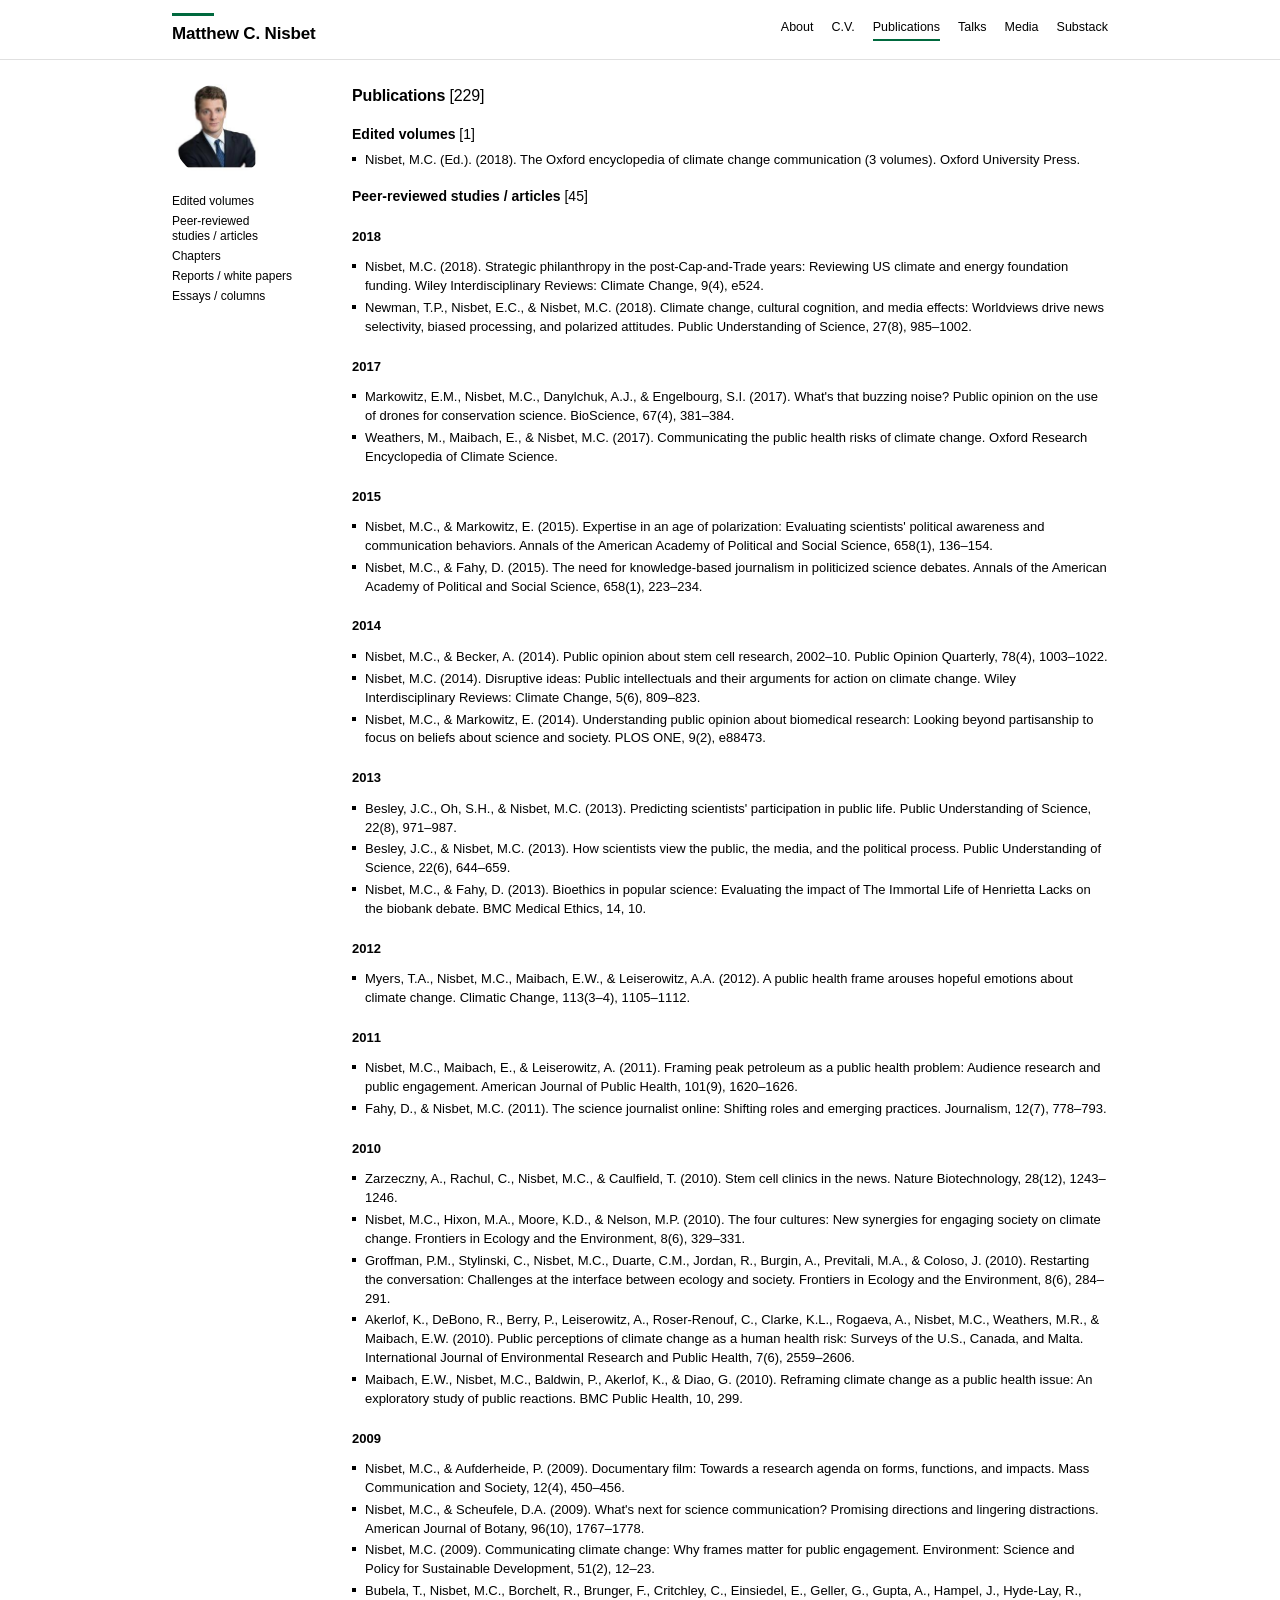
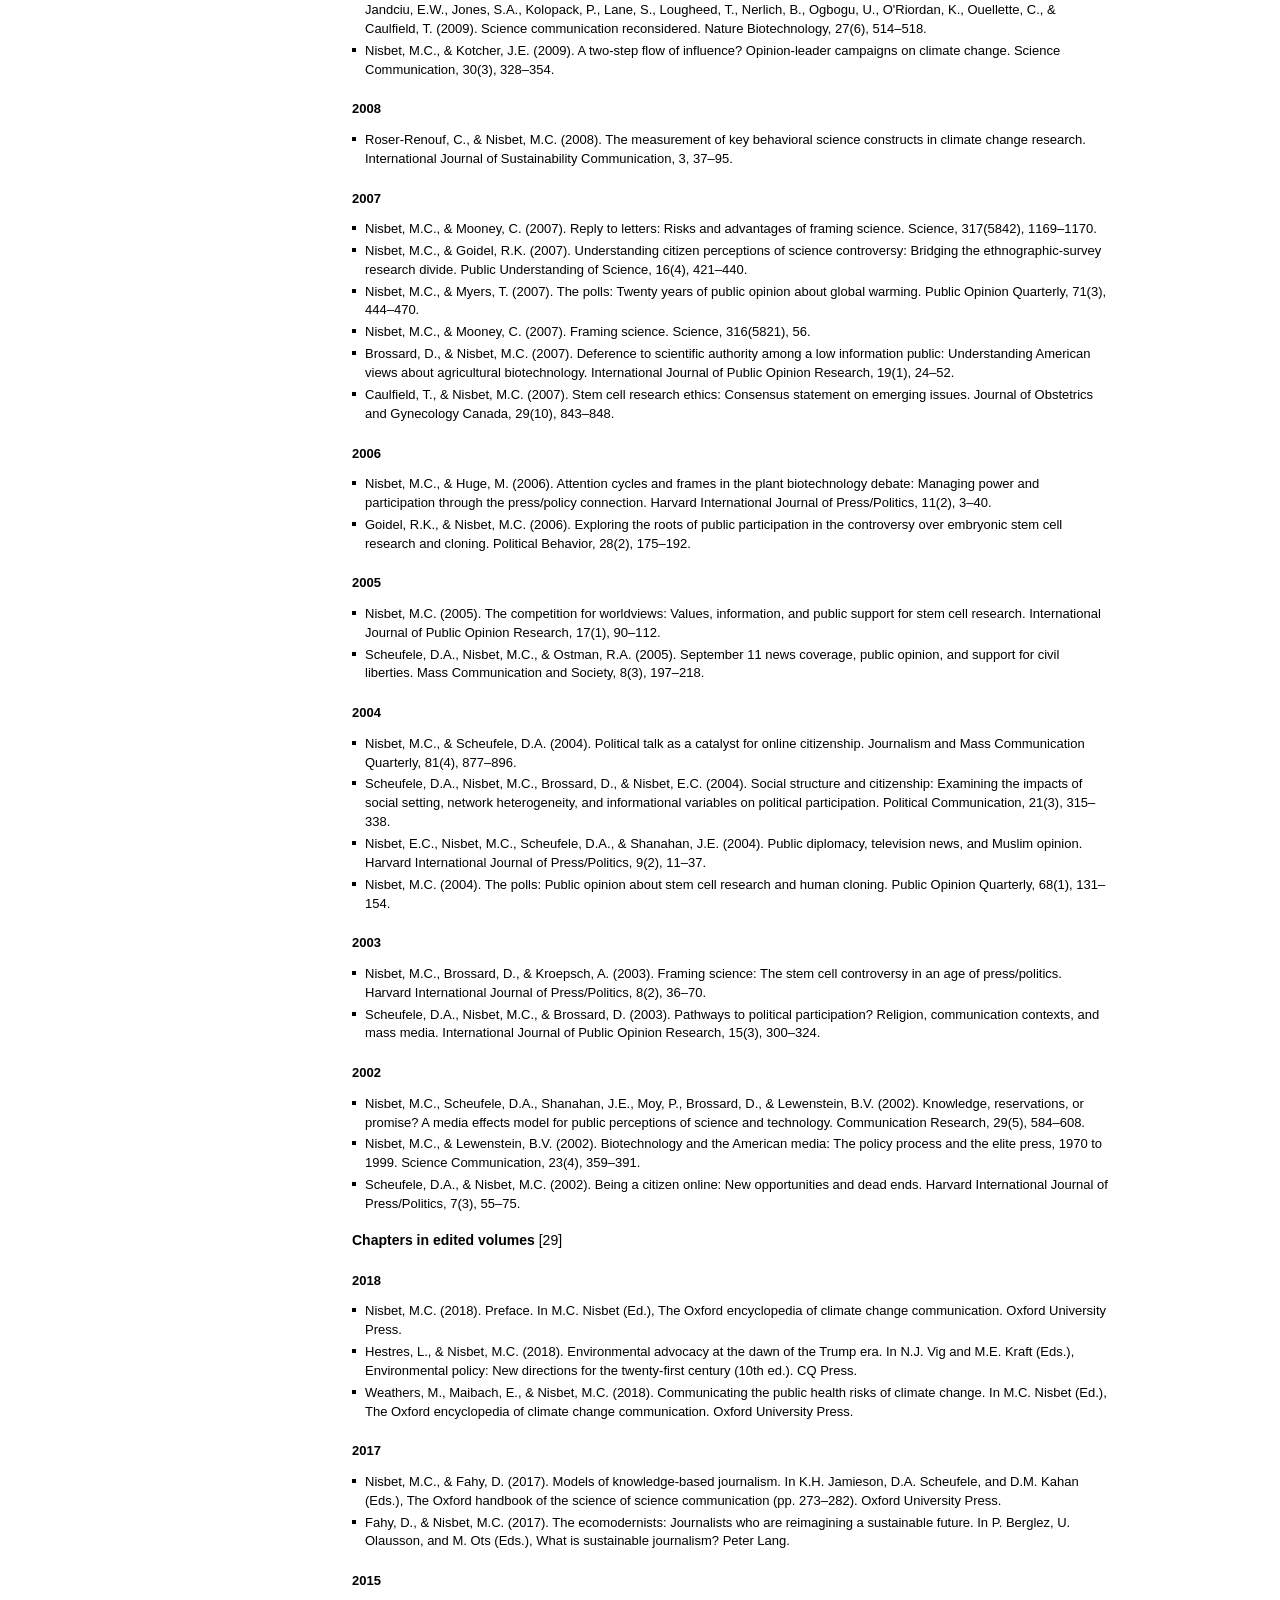
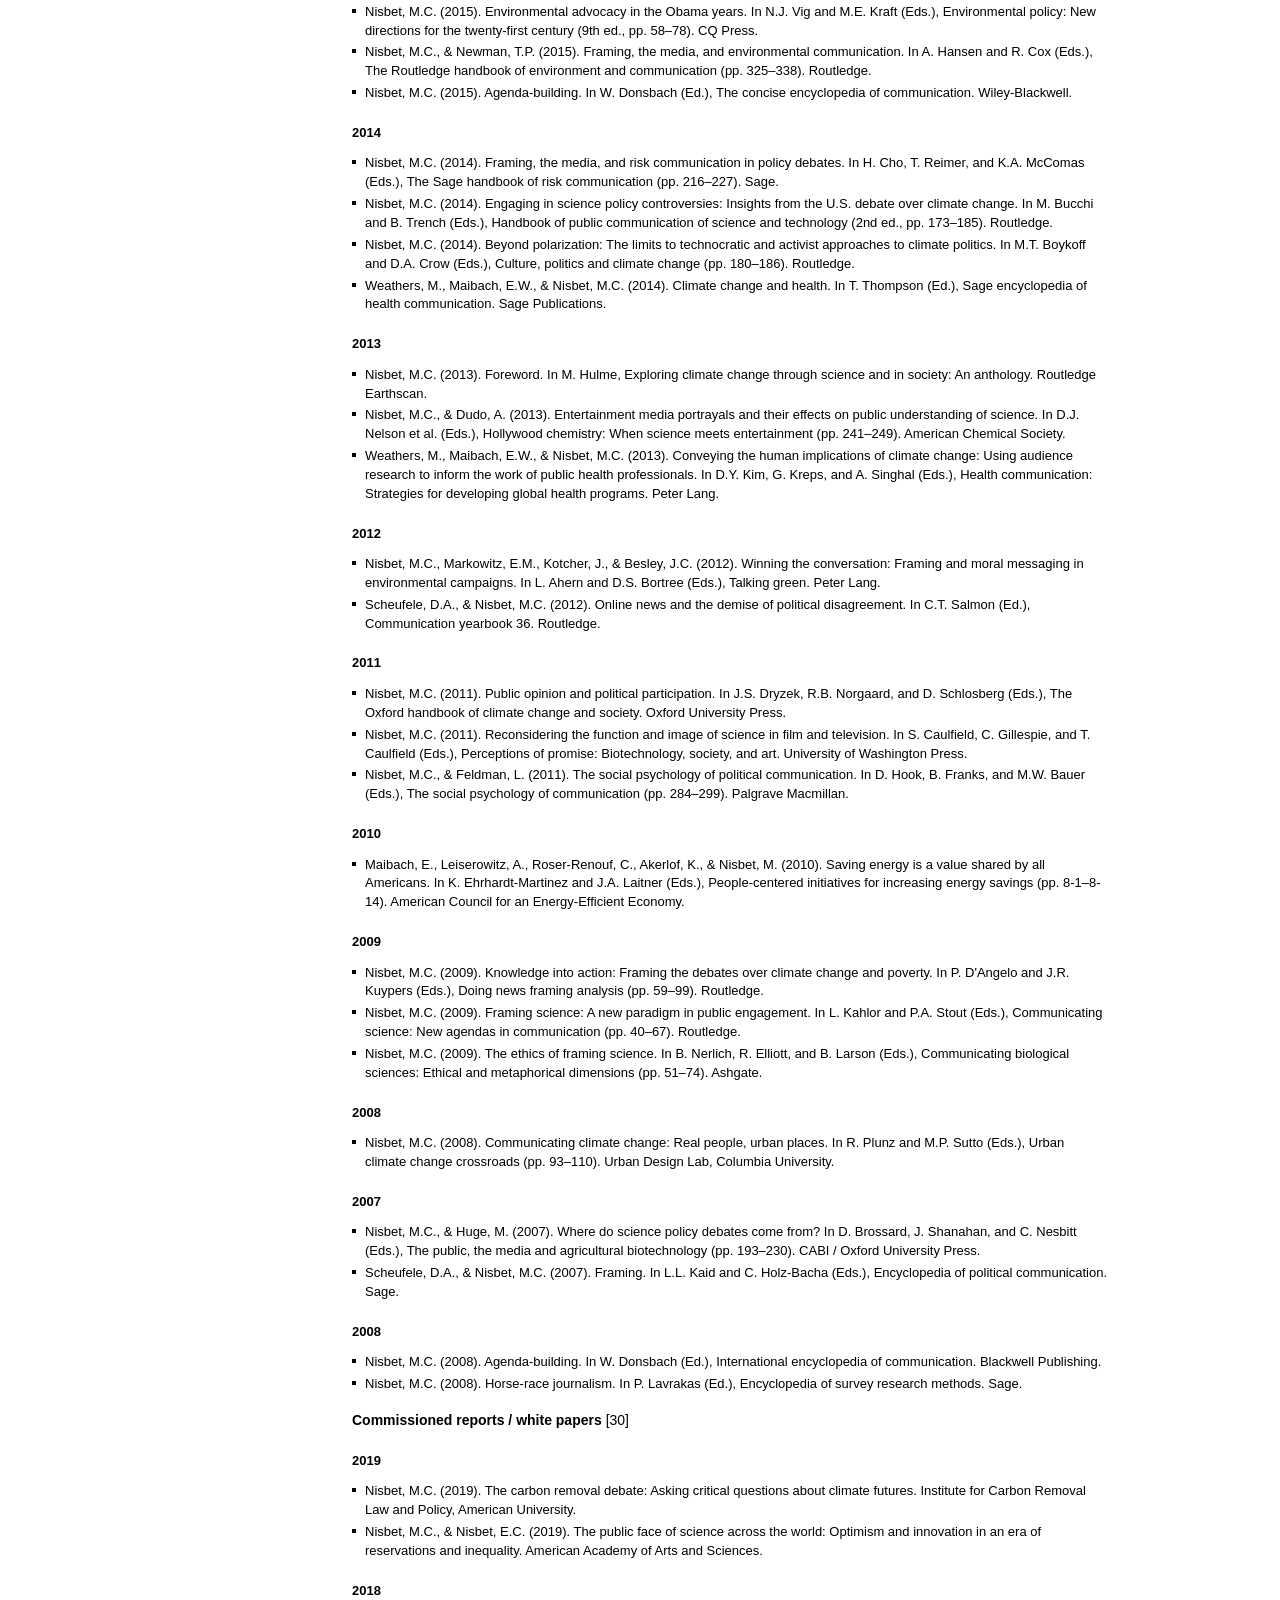
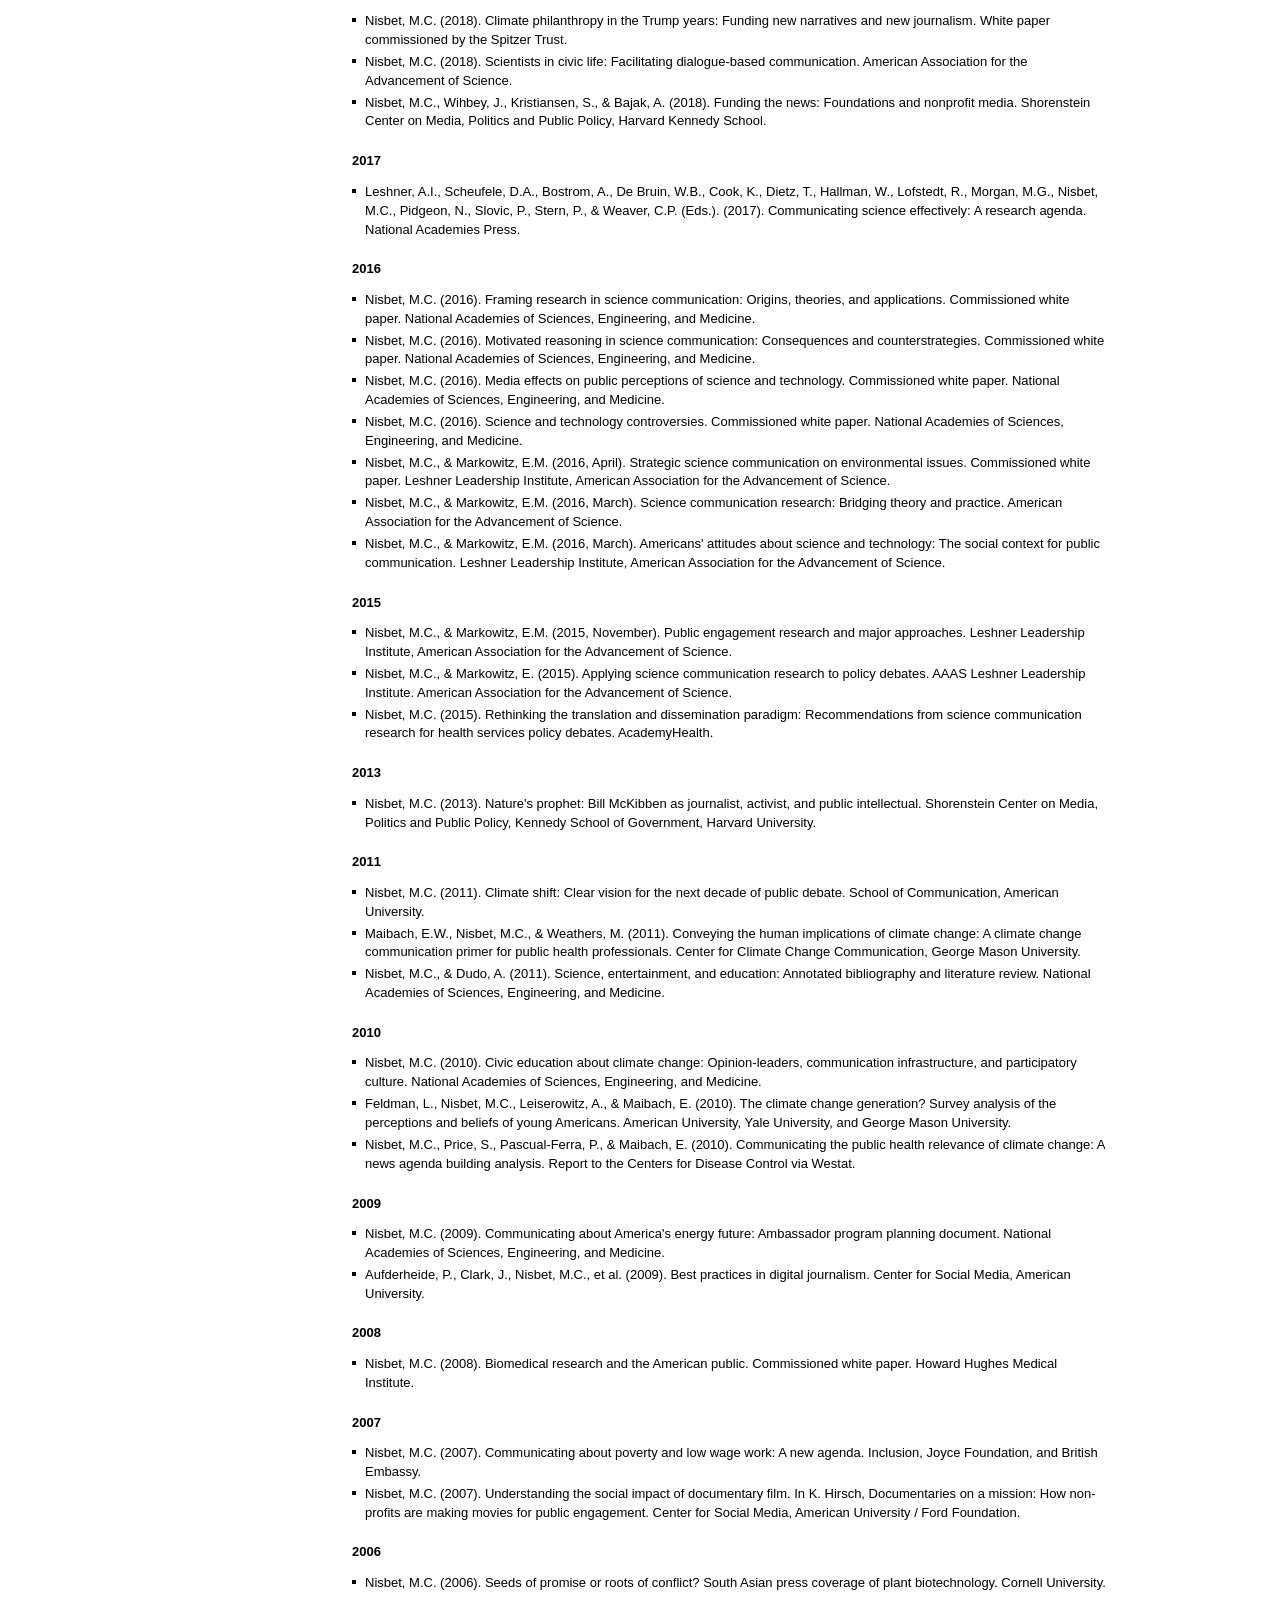
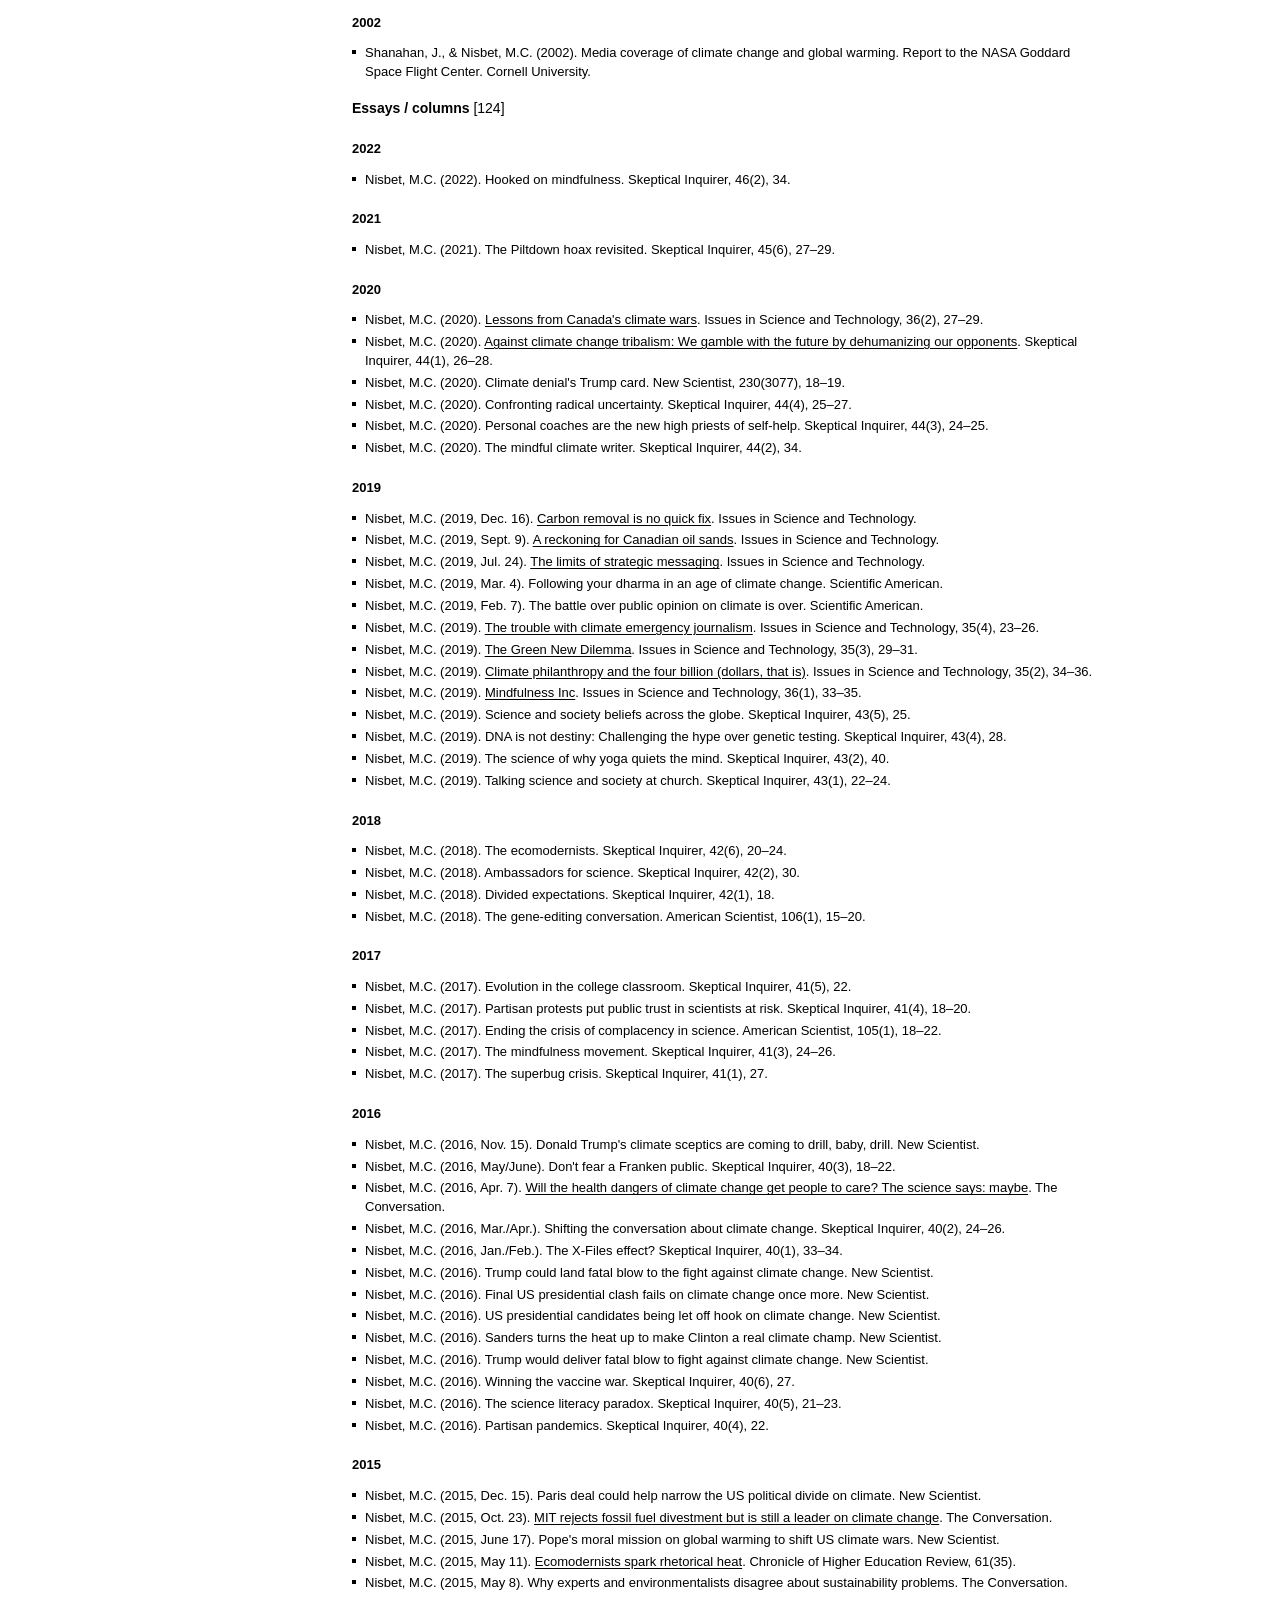
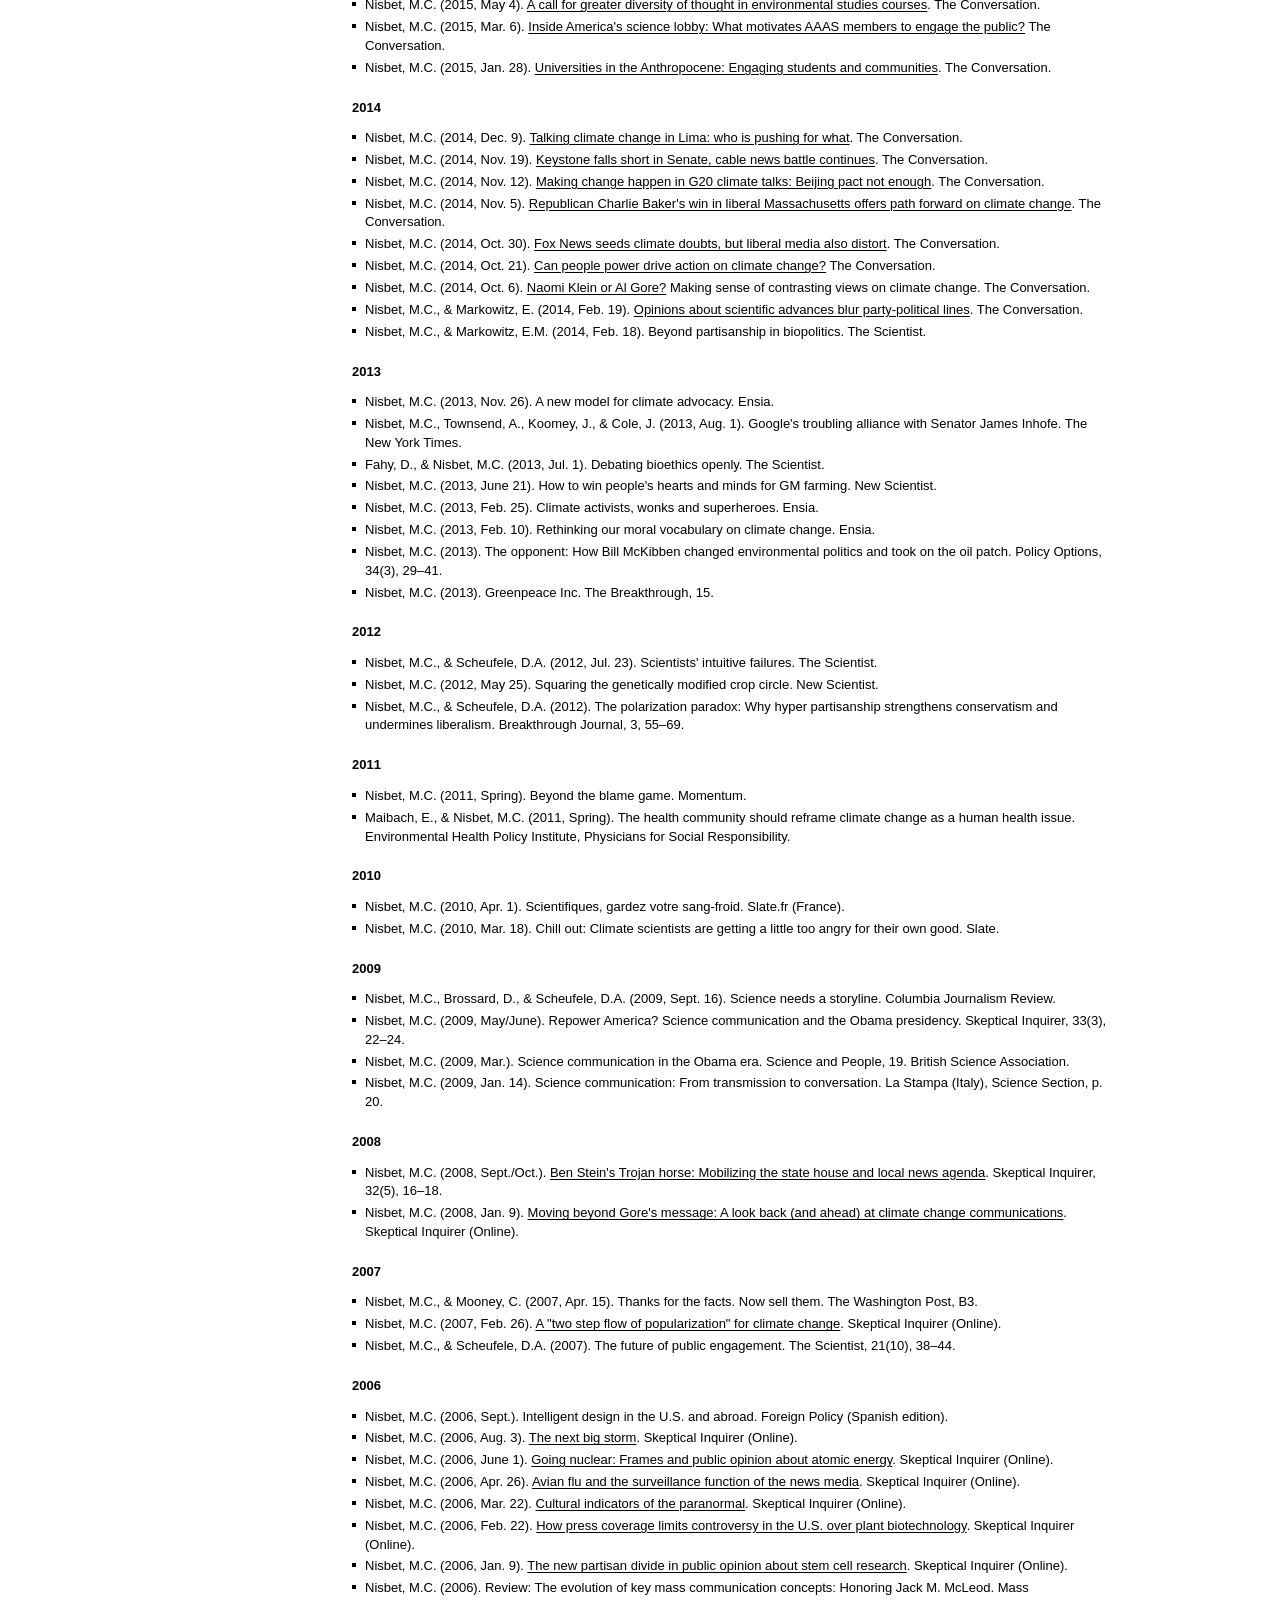
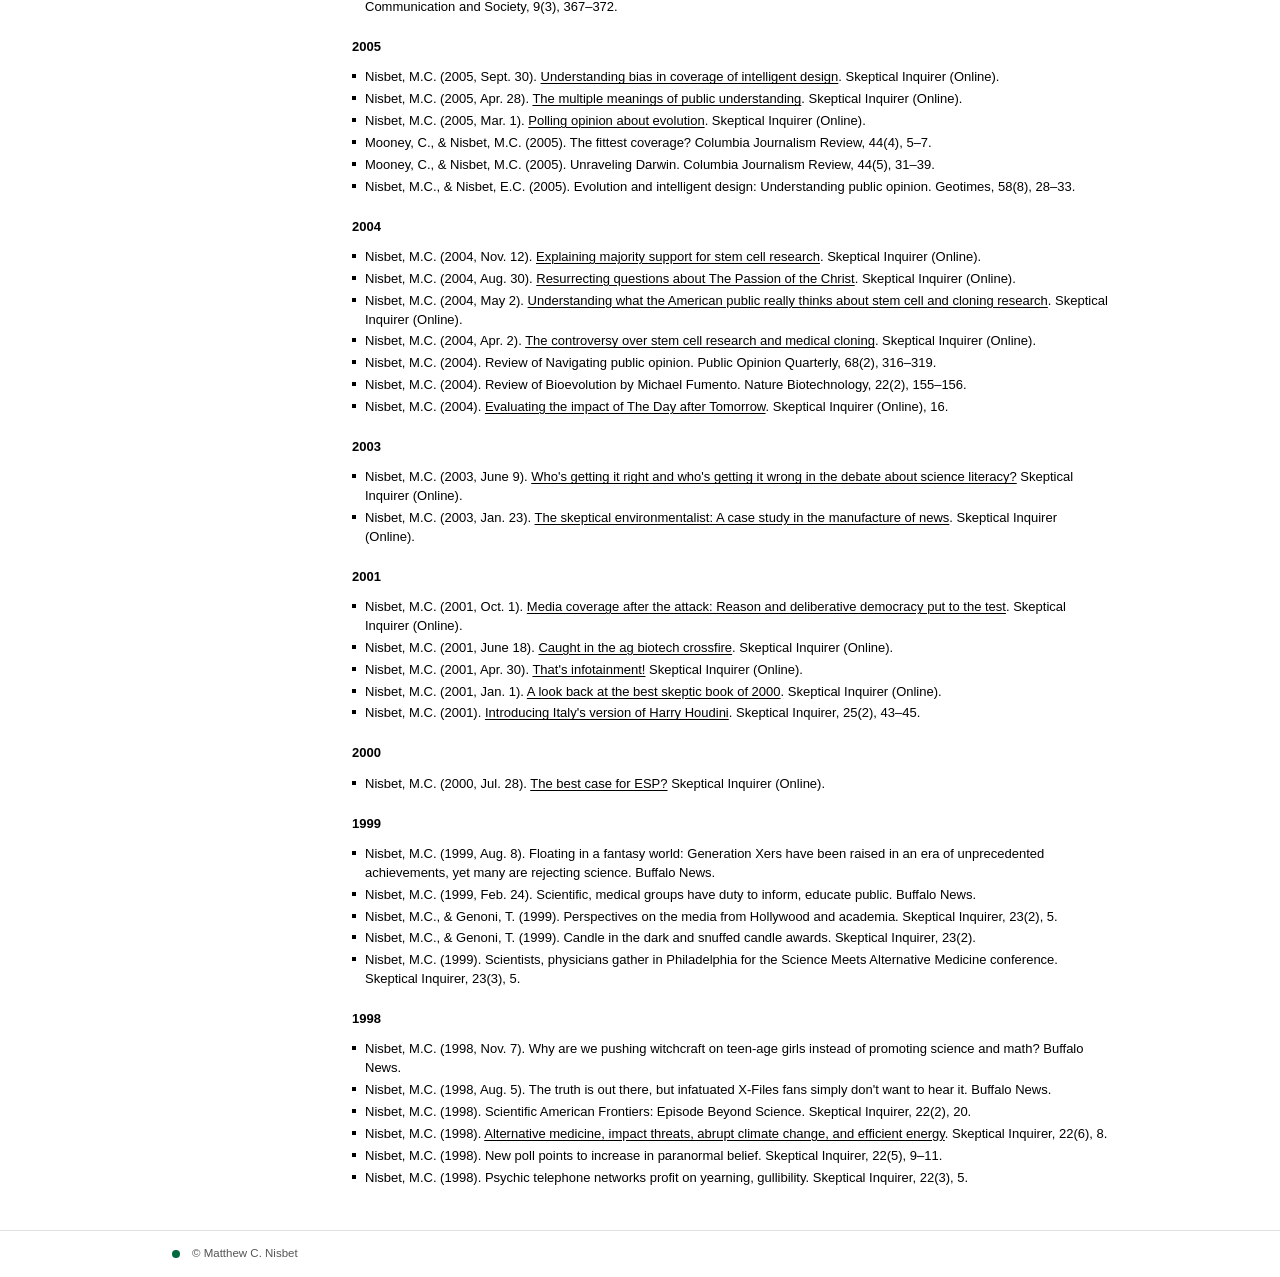
<file: publications.html>
<!doctype html>
<html lang="en">
<head>
<meta charset="utf-8">
<meta name="viewport" content="width=device-width, initial-scale=1">
<title>Publications — Matthew C. Nisbet</title>
<link rel="icon" href="data:image/svg+xml,%3Csvg xmlns='http://www.w3.org/2000/svg' viewBox='0 0 32 32'%3E%3Ccircle cx='16' cy='16' r='9' fill='%2300693E'/%3E%3C/svg%3E">
<link rel="stylesheet" href="style.css">
</head>
<body>
<header class="masthead"><div class="wrap">
  <a class="brand" href="index.html"><span class="bar"></span><span class="name">Matthew C. Nisbet</span></a>
  <nav class="main"><a href="about.html">About</a><a href="cv.html">C.V.</a><a href="publications.html" class="active">Publications</a><a href="talks.html">Talks</a><a href="media.html">Media</a><a href="https://mattnisbet.substack.com">Substack</a></nav>
</div></header>
<main class="wrap">
<div class="cols"><aside class="side"><img class="avatar" src="headshot.png" alt="Matthew C. Nisbet"><nav class="sidenav"><a href="#edited">Edited volumes</a><a href="#peerreviewed">Peer-reviewed<br>studies / articles</a><a href="#chapters">Chapters</a><a href="#reports">Reports / white papers</a><a href="#essays">Essays / columns</a></nav></aside><div class="maincol pubpage"><div class="cvtitle">Publications <span class="ct">[229]</span></div><h2 class="section" id="edited">Edited volumes <span class="ct">[1]</span></h2><ul class="bullets"><li>Nisbet, M.C. (Ed.). (2018). The Oxford encyclopedia of climate change communication (3 volumes). Oxford University Press.</li></ul><h2 class="section" id="peerreviewed">Peer-reviewed studies / articles <span class="ct">[45]</span></h2><div class="yearhead">2018</div><ul class="bullets"><li>Nisbet, M.C. (2018). Strategic philanthropy in the post-Cap-and-Trade years: Reviewing US climate and energy foundation funding. Wiley Interdisciplinary Reviews: Climate Change, 9(4), e524.</li><li>Newman, T.P., Nisbet, E.C., &amp; Nisbet, M.C. (2018). Climate change, cultural cognition, and media effects: Worldviews drive news selectivity, biased processing, and polarized attitudes. Public Understanding of Science, 27(8), 985–1002.</li></ul><div class="yearhead">2017</div><ul class="bullets"><li>Markowitz, E.M., Nisbet, M.C., Danylchuk, A.J., &amp; Engelbourg, S.I. (2017). What&#x27;s that buzzing noise? Public opinion on the use of drones for conservation science. BioScience, 67(4), 381–384.</li><li>Weathers, M., Maibach, E., &amp; Nisbet, M.C. (2017). Communicating the public health risks of climate change. Oxford Research Encyclopedia of Climate Science.</li></ul><div class="yearhead">2015</div><ul class="bullets"><li>Nisbet, M.C., &amp; Markowitz, E. (2015). Expertise in an age of polarization: Evaluating scientists&#x27; political awareness and communication behaviors. Annals of the American Academy of Political and Social Science, 658(1), 136–154.</li><li>Nisbet, M.C., &amp; Fahy, D. (2015). The need for knowledge-based journalism in politicized science debates. Annals of the American Academy of Political and Social Science, 658(1), 223–234.</li></ul><div class="yearhead">2014</div><ul class="bullets"><li>Nisbet, M.C., &amp; Becker, A. (2014). Public opinion about stem cell research, 2002–10. Public Opinion Quarterly, 78(4), 1003–1022.</li><li>Nisbet, M.C. (2014). Disruptive ideas: Public intellectuals and their arguments for action on climate change. Wiley Interdisciplinary Reviews: Climate Change, 5(6), 809–823.</li><li>Nisbet, M.C., &amp; Markowitz, E. (2014). Understanding public opinion about biomedical research: Looking beyond partisanship to focus on beliefs about science and society. PLOS ONE, 9(2), e88473.</li></ul><div class="yearhead">2013</div><ul class="bullets"><li>Besley, J.C., Oh, S.H., &amp; Nisbet, M.C. (2013). Predicting scientists&#x27; participation in public life. Public Understanding of Science, 22(8), 971–987.</li><li>Besley, J.C., &amp; Nisbet, M.C. (2013). How scientists view the public, the media, and the political process. Public Understanding of Science, 22(6), 644–659.</li><li>Nisbet, M.C., &amp; Fahy, D. (2013). Bioethics in popular science: Evaluating the impact of The Immortal Life of Henrietta Lacks on the biobank debate. BMC Medical Ethics, 14, 10.</li></ul><div class="yearhead">2012</div><ul class="bullets"><li>Myers, T.A., Nisbet, M.C., Maibach, E.W., &amp; Leiserowitz, A.A. (2012). A public health frame arouses hopeful emotions about climate change. Climatic Change, 113(3–4), 1105–1112.</li></ul><div class="yearhead">2011</div><ul class="bullets"><li>Nisbet, M.C., Maibach, E., &amp; Leiserowitz, A. (2011). Framing peak petroleum as a public health problem: Audience research and public engagement. American Journal of Public Health, 101(9), 1620–1626.</li><li>Fahy, D., &amp; Nisbet, M.C. (2011). The science journalist online: Shifting roles and emerging practices. Journalism, 12(7), 778–793.</li></ul><div class="yearhead">2010</div><ul class="bullets"><li>Zarzeczny, A., Rachul, C., Nisbet, M.C., &amp; Caulfield, T. (2010). Stem cell clinics in the news. Nature Biotechnology, 28(12), 1243–1246.</li><li>Nisbet, M.C., Hixon, M.A., Moore, K.D., &amp; Nelson, M.P. (2010). The four cultures: New synergies for engaging society on climate change. Frontiers in Ecology and the Environment, 8(6), 329–331.</li><li>Groffman, P.M., Stylinski, C., Nisbet, M.C., Duarte, C.M., Jordan, R., Burgin, A., Previtali, M.A., &amp; Coloso, J. (2010). Restarting the conversation: Challenges at the interface between ecology and society. Frontiers in Ecology and the Environment, 8(6), 284–291.</li><li>Akerlof, K., DeBono, R., Berry, P., Leiserowitz, A., Roser-Renouf, C., Clarke, K.L., Rogaeva, A., Nisbet, M.C., Weathers, M.R., &amp; Maibach, E.W. (2010). Public perceptions of climate change as a human health risk: Surveys of the U.S., Canada, and Malta. International Journal of Environmental Research and Public Health, 7(6), 2559–2606.</li><li>Maibach, E.W., Nisbet, M.C., Baldwin, P., Akerlof, K., &amp; Diao, G. (2010). Reframing climate change as a public health issue: An exploratory study of public reactions. BMC Public Health, 10, 299.</li></ul><div class="yearhead">2009</div><ul class="bullets"><li>Nisbet, M.C., &amp; Aufderheide, P. (2009). Documentary film: Towards a research agenda on forms, functions, and impacts. Mass Communication and Society, 12(4), 450–456.</li><li>Nisbet, M.C., &amp; Scheufele, D.A. (2009). What&#x27;s next for science communication? Promising directions and lingering distractions. American Journal of Botany, 96(10), 1767–1778.</li><li>Nisbet, M.C. (2009). Communicating climate change: Why frames matter for public engagement. Environment: Science and Policy for Sustainable Development, 51(2), 12–23.</li><li>Bubela, T., Nisbet, M.C., Borchelt, R., Brunger, F., Critchley, C., Einsiedel, E., Geller, G., Gupta, A., Hampel, J., Hyde-Lay, R., Jandciu, E.W., Jones, S.A., Kolopack, P., Lane, S., Lougheed, T., Nerlich, B., Ogbogu, U., O&#x27;Riordan, K., Ouellette, C., &amp; Caulfield, T. (2009). Science communication reconsidered. Nature Biotechnology, 27(6), 514–518.</li><li>Nisbet, M.C., &amp; Kotcher, J.E. (2009). A two-step flow of influence? Opinion-leader campaigns on climate change. Science Communication, 30(3), 328–354.</li></ul><div class="yearhead">2008</div><ul class="bullets"><li>Roser-Renouf, C., &amp; Nisbet, M.C. (2008). The measurement of key behavioral science constructs in climate change research. International Journal of Sustainability Communication, 3, 37–95.</li></ul><div class="yearhead">2007</div><ul class="bullets"><li>Nisbet, M.C., &amp; Mooney, C. (2007). Reply to letters: Risks and advantages of framing science. Science, 317(5842), 1169–1170.</li><li>Nisbet, M.C., &amp; Goidel, R.K. (2007). Understanding citizen perceptions of science controversy: Bridging the ethnographic-survey research divide. Public Understanding of Science, 16(4), 421–440.</li><li>Nisbet, M.C., &amp; Myers, T. (2007). The polls: Twenty years of public opinion about global warming. Public Opinion Quarterly, 71(3), 444–470.</li><li>Nisbet, M.C., &amp; Mooney, C. (2007). Framing science. Science, 316(5821), 56.</li><li>Brossard, D., &amp; Nisbet, M.C. (2007). Deference to scientific authority among a low information public: Understanding American views about agricultural biotechnology. International Journal of Public Opinion Research, 19(1), 24–52.</li><li>Caulfield, T., &amp; Nisbet, M.C. (2007). Stem cell research ethics: Consensus statement on emerging issues. Journal of Obstetrics and Gynecology Canada, 29(10), 843–848.</li></ul><div class="yearhead">2006</div><ul class="bullets"><li>Nisbet, M.C., &amp; Huge, M. (2006). Attention cycles and frames in the plant biotechnology debate: Managing power and participation through the press/policy connection. Harvard International Journal of Press/Politics, 11(2), 3–40.</li><li>Goidel, R.K., &amp; Nisbet, M.C. (2006). Exploring the roots of public participation in the controversy over embryonic stem cell research and cloning. Political Behavior, 28(2), 175–192.</li></ul><div class="yearhead">2005</div><ul class="bullets"><li>Nisbet, M.C. (2005). The competition for worldviews: Values, information, and public support for stem cell research. International Journal of Public Opinion Research, 17(1), 90–112.</li><li>Scheufele, D.A., Nisbet, M.C., &amp; Ostman, R.A. (2005). September 11 news coverage, public opinion, and support for civil liberties. Mass Communication and Society, 8(3), 197–218.</li></ul><div class="yearhead">2004</div><ul class="bullets"><li>Nisbet, M.C., &amp; Scheufele, D.A. (2004). Political talk as a catalyst for online citizenship. Journalism and Mass Communication Quarterly, 81(4), 877–896.</li><li>Scheufele, D.A., Nisbet, M.C., Brossard, D., &amp; Nisbet, E.C. (2004). Social structure and citizenship: Examining the impacts of social setting, network heterogeneity, and informational variables on political participation. Political Communication, 21(3), 315–338.</li><li>Nisbet, E.C., Nisbet, M.C., Scheufele, D.A., &amp; Shanahan, J.E. (2004). Public diplomacy, television news, and Muslim opinion. Harvard International Journal of Press/Politics, 9(2), 11–37.</li><li>Nisbet, M.C. (2004). The polls: Public opinion about stem cell research and human cloning. Public Opinion Quarterly, 68(1), 131–154.</li></ul><div class="yearhead">2003</div><ul class="bullets"><li>Nisbet, M.C., Brossard, D., &amp; Kroepsch, A. (2003). Framing science: The stem cell controversy in an age of press/politics. Harvard International Journal of Press/Politics, 8(2), 36–70.</li><li>Scheufele, D.A., Nisbet, M.C., &amp; Brossard, D. (2003). Pathways to political participation? Religion, communication contexts, and mass media. International Journal of Public Opinion Research, 15(3), 300–324.</li></ul><div class="yearhead">2002</div><ul class="bullets"><li>Nisbet, M.C., Scheufele, D.A., Shanahan, J.E., Moy, P., Brossard, D., &amp; Lewenstein, B.V. (2002). Knowledge, reservations, or promise? A media effects model for public perceptions of science and technology. Communication Research, 29(5), 584–608.</li><li>Nisbet, M.C., &amp; Lewenstein, B.V. (2002). Biotechnology and the American media: The policy process and the elite press, 1970 to 1999. Science Communication, 23(4), 359–391.</li><li>Scheufele, D.A., &amp; Nisbet, M.C. (2002). Being a citizen online: New opportunities and dead ends. Harvard International Journal of Press/Politics, 7(3), 55–75.</li></ul><h2 class="section" id="chapters">Chapters in edited volumes <span class="ct">[29]</span></h2><div class="yearhead">2018</div><ul class="bullets"><li>Nisbet, M.C. (2018). Preface. In M.C. Nisbet (Ed.), The Oxford encyclopedia of climate change communication. Oxford University Press.</li><li>Hestres, L., &amp; Nisbet, M.C. (2018). Environmental advocacy at the dawn of the Trump era. In N.J. Vig and M.E. Kraft (Eds.), Environmental policy: New directions for the twenty-first century (10th ed.). CQ Press.</li><li>Weathers, M., Maibach, E., &amp; Nisbet, M.C. (2018). Communicating the public health risks of climate change. In M.C. Nisbet (Ed.), The Oxford encyclopedia of climate change communication. Oxford University Press.</li></ul><div class="yearhead">2017</div><ul class="bullets"><li>Nisbet, M.C., &amp; Fahy, D. (2017). Models of knowledge-based journalism. In K.H. Jamieson, D.A. Scheufele, and D.M. Kahan (Eds.), The Oxford handbook of the science of science communication (pp. 273–282). Oxford University Press.</li><li>Fahy, D., &amp; Nisbet, M.C. (2017). The ecomodernists: Journalists who are reimagining a sustainable future. In P. Berglez, U. Olausson, and M. Ots (Eds.), What is sustainable journalism? Peter Lang.</li></ul><div class="yearhead">2015</div><ul class="bullets"><li>Nisbet, M.C. (2015). Environmental advocacy in the Obama years. In N.J. Vig and M.E. Kraft (Eds.), Environmental policy: New directions for the twenty-first century (9th ed., pp. 58–78). CQ Press.</li><li>Nisbet, M.C., &amp; Newman, T.P. (2015). Framing, the media, and environmental communication. In A. Hansen and R. Cox (Eds.), The Routledge handbook of environment and communication (pp. 325–338). Routledge.</li><li>Nisbet, M.C. (2015). Agenda-building. In W. Donsbach (Ed.), The concise encyclopedia of communication. Wiley-Blackwell.</li></ul><div class="yearhead">2014</div><ul class="bullets"><li>Nisbet, M.C. (2014). Framing, the media, and risk communication in policy debates. In H. Cho, T. Reimer, and K.A. McComas (Eds.), The Sage handbook of risk communication (pp. 216–227). Sage.</li><li>Nisbet, M.C. (2014). Engaging in science policy controversies: Insights from the U.S. debate over climate change. In M. Bucchi and B. Trench (Eds.), Handbook of public communication of science and technology (2nd ed., pp. 173–185). Routledge.</li><li>Nisbet, M.C. (2014). Beyond polarization: The limits to technocratic and activist approaches to climate politics. In M.T. Boykoff and D.A. Crow (Eds.), Culture, politics and climate change (pp. 180–186). Routledge.</li><li>Weathers, M., Maibach, E.W., &amp; Nisbet, M.C. (2014). Climate change and health. In T. Thompson (Ed.), Sage encyclopedia of health communication. Sage Publications.</li></ul><div class="yearhead">2013</div><ul class="bullets"><li>Nisbet, M.C. (2013). Foreword. In M. Hulme, Exploring climate change through science and in society: An anthology. Routledge Earthscan.</li><li>Nisbet, M.C., &amp; Dudo, A. (2013). Entertainment media portrayals and their effects on public understanding of science. In D.J. Nelson et al. (Eds.), Hollywood chemistry: When science meets entertainment (pp. 241–249). American Chemical Society.</li><li>Weathers, M., Maibach, E.W., &amp; Nisbet, M.C. (2013). Conveying the human implications of climate change: Using audience research to inform the work of public health professionals. In D.Y. Kim, G. Kreps, and A. Singhal (Eds.), Health communication: Strategies for developing global health programs. Peter Lang.</li></ul><div class="yearhead">2012</div><ul class="bullets"><li>Nisbet, M.C., Markowitz, E.M., Kotcher, J., &amp; Besley, J.C. (2012). Winning the conversation: Framing and moral messaging in environmental campaigns. In L. Ahern and D.S. Bortree (Eds.), Talking green. Peter Lang.</li><li>Scheufele, D.A., &amp; Nisbet, M.C. (2012). Online news and the demise of political disagreement. In C.T. Salmon (Ed.), Communication yearbook 36. Routledge.</li></ul><div class="yearhead">2011</div><ul class="bullets"><li>Nisbet, M.C. (2011). Public opinion and political participation. In J.S. Dryzek, R.B. Norgaard, and D. Schlosberg (Eds.), The Oxford handbook of climate change and society. Oxford University Press.</li><li>Nisbet, M.C. (2011). Reconsidering the function and image of science in film and television. In S. Caulfield, C. Gillespie, and T. Caulfield (Eds.), Perceptions of promise: Biotechnology, society, and art. University of Washington Press.</li><li>Nisbet, M.C., &amp; Feldman, L. (2011). The social psychology of political communication. In D. Hook, B. Franks, and M.W. Bauer (Eds.), The social psychology of communication (pp. 284–299). Palgrave Macmillan.</li></ul><div class="yearhead">2010</div><ul class="bullets"><li>Maibach, E., Leiserowitz, A., Roser-Renouf, C., Akerlof, K., &amp; Nisbet, M. (2010). Saving energy is a value shared by all Americans. In K. Ehrhardt-Martinez and J.A. Laitner (Eds.), People-centered initiatives for increasing energy savings (pp. 8-1–8-14). American Council for an Energy-Efficient Economy.</li></ul><div class="yearhead">2009</div><ul class="bullets"><li>Nisbet, M.C. (2009). Knowledge into action: Framing the debates over climate change and poverty. In P. D&#x27;Angelo and J.R. Kuypers (Eds.), Doing news framing analysis (pp. 59–99). Routledge.</li><li>Nisbet, M.C. (2009). Framing science: A new paradigm in public engagement. In L. Kahlor and P.A. Stout (Eds.), Communicating science: New agendas in communication (pp. 40–67). Routledge.</li><li>Nisbet, M.C. (2009). The ethics of framing science. In B. Nerlich, R. Elliott, and B. Larson (Eds.), Communicating biological sciences: Ethical and metaphorical dimensions (pp. 51–74). Ashgate.</li></ul><div class="yearhead">2008</div><ul class="bullets"><li>Nisbet, M.C. (2008). Communicating climate change: Real people, urban places. In R. Plunz and M.P. Sutto (Eds.), Urban climate change crossroads (pp. 93–110). Urban Design Lab, Columbia University.</li></ul><div class="yearhead">2007</div><ul class="bullets"><li>Nisbet, M.C., &amp; Huge, M. (2007). Where do science policy debates come from? In D. Brossard, J. Shanahan, and C. Nesbitt (Eds.), The public, the media and agricultural biotechnology (pp. 193–230). CABI / Oxford University Press.</li><li>Scheufele, D.A., &amp; Nisbet, M.C. (2007). Framing. In L.L. Kaid and C. Holz-Bacha (Eds.), Encyclopedia of political communication. Sage.</li></ul><div class="yearhead">2008</div><ul class="bullets"><li>Nisbet, M.C. (2008). Agenda-building. In W. Donsbach (Ed.), International encyclopedia of communication. Blackwell Publishing.</li><li>Nisbet, M.C. (2008). Horse-race journalism. In P. Lavrakas (Ed.), Encyclopedia of survey research methods. Sage.</li></ul><h2 class="section" id="reports">Commissioned reports / white papers <span class="ct">[30]</span></h2><div class="yearhead">2019</div><ul class="bullets"><li>Nisbet, M.C. (2019). The carbon removal debate: Asking critical questions about climate futures. Institute for Carbon Removal Law and Policy, American University.</li><li>Nisbet, M.C., &amp; Nisbet, E.C. (2019). The public face of science across the world: Optimism and innovation in an era of reservations and inequality. American Academy of Arts and Sciences.</li></ul><div class="yearhead">2018</div><ul class="bullets"><li>Nisbet, M.C. (2018). Climate philanthropy in the Trump years: Funding new narratives and new journalism. White paper commissioned by the Spitzer Trust.</li><li>Nisbet, M.C. (2018). Scientists in civic life: Facilitating dialogue-based communication. American Association for the Advancement of Science.</li><li>Nisbet, M.C., Wihbey, J., Kristiansen, S., &amp; Bajak, A. (2018). Funding the news: Foundations and nonprofit media. Shorenstein Center on Media, Politics and Public Policy, Harvard Kennedy School.</li></ul><div class="yearhead">2017</div><ul class="bullets"><li>Leshner, A.I., Scheufele, D.A., Bostrom, A., De Bruin, W.B., Cook, K., Dietz, T., Hallman, W., Lofstedt, R., Morgan, M.G., Nisbet, M.C., Pidgeon, N., Slovic, P., Stern, P., &amp; Weaver, C.P. (Eds.). (2017). Communicating science effectively: A research agenda. National Academies Press.</li></ul><div class="yearhead">2016</div><ul class="bullets"><li>Nisbet, M.C. (2016). Framing research in science communication: Origins, theories, and applications. Commissioned white paper. National Academies of Sciences, Engineering, and Medicine.</li><li>Nisbet, M.C. (2016). Motivated reasoning in science communication: Consequences and counterstrategies. Commissioned white paper. National Academies of Sciences, Engineering, and Medicine.</li><li>Nisbet, M.C. (2016). Media effects on public perceptions of science and technology. Commissioned white paper. National Academies of Sciences, Engineering, and Medicine.</li><li>Nisbet, M.C. (2016). Science and technology controversies. Commissioned white paper. National Academies of Sciences, Engineering, and Medicine.</li><li>Nisbet, M.C., &amp; Markowitz, E.M. (2016, April). Strategic science communication on environmental issues. Commissioned white paper. Leshner Leadership Institute, American Association for the Advancement of Science.</li><li>Nisbet, M.C., &amp; Markowitz, E.M. (2016, March). Science communication research: Bridging theory and practice. American Association for the Advancement of Science.</li><li>Nisbet, M.C., &amp; Markowitz, E.M. (2016, March). Americans&#x27; attitudes about science and technology: The social context for public communication. Leshner Leadership Institute, American Association for the Advancement of Science.</li></ul><div class="yearhead">2015</div><ul class="bullets"><li>Nisbet, M.C., &amp; Markowitz, E.M. (2015, November). Public engagement research and major approaches. Leshner Leadership Institute, American Association for the Advancement of Science.</li><li>Nisbet, M.C., &amp; Markowitz, E. (2015). Applying science communication research to policy debates. AAAS Leshner Leadership Institute. American Association for the Advancement of Science.</li><li>Nisbet, M.C. (2015). Rethinking the translation and dissemination paradigm: Recommendations from science communication research for health services policy debates. AcademyHealth.</li></ul><div class="yearhead">2013</div><ul class="bullets"><li>Nisbet, M.C. (2013). Nature&#x27;s prophet: Bill McKibben as journalist, activist, and public intellectual. Shorenstein Center on Media, Politics and Public Policy, Kennedy School of Government, Harvard University.</li></ul><div class="yearhead">2011</div><ul class="bullets"><li>Nisbet, M.C. (2011). Climate shift: Clear vision for the next decade of public debate. School of Communication, American University.</li><li>Maibach, E.W., Nisbet, M.C., &amp; Weathers, M. (2011). Conveying the human implications of climate change: A climate change communication primer for public health professionals. Center for Climate Change Communication, George Mason University.</li><li>Nisbet, M.C., &amp; Dudo, A. (2011). Science, entertainment, and education: Annotated bibliography and literature review. National Academies of Sciences, Engineering, and Medicine.</li></ul><div class="yearhead">2010</div><ul class="bullets"><li>Nisbet, M.C. (2010). Civic education about climate change: Opinion-leaders, communication infrastructure, and participatory culture. National Academies of Sciences, Engineering, and Medicine.</li><li>Feldman, L., Nisbet, M.C., Leiserowitz, A., &amp; Maibach, E. (2010). The climate change generation? Survey analysis of the perceptions and beliefs of young Americans. American University, Yale University, and George Mason University.</li><li>Nisbet, M.C., Price, S., Pascual-Ferra, P., &amp; Maibach, E. (2010). Communicating the public health relevance of climate change: A news agenda building analysis. Report to the Centers for Disease Control via Westat.</li></ul><div class="yearhead">2009</div><ul class="bullets"><li>Nisbet, M.C. (2009). Communicating about America&#x27;s energy future: Ambassador program planning document. National Academies of Sciences, Engineering, and Medicine.</li><li>Aufderheide, P., Clark, J., Nisbet, M.C., et al. (2009). Best practices in digital journalism. Center for Social Media, American University.</li></ul><div class="yearhead">2008</div><ul class="bullets"><li>Nisbet, M.C. (2008). Biomedical research and the American public. Commissioned white paper. Howard Hughes Medical Institute.</li></ul><div class="yearhead">2007</div><ul class="bullets"><li>Nisbet, M.C. (2007). Communicating about poverty and low wage work: A new agenda. Inclusion, Joyce Foundation, and British Embassy.</li><li>Nisbet, M.C. (2007). Understanding the social impact of documentary film. In K. Hirsch, Documentaries on a mission: How non-profits are making movies for public engagement. Center for Social Media, American University / Ford Foundation.</li></ul><div class="yearhead">2006</div><ul class="bullets"><li>Nisbet, M.C. (2006). Seeds of promise or roots of conflict? South Asian press coverage of plant biotechnology. Cornell University.</li></ul><div class="yearhead">2002</div><ul class="bullets"><li>Shanahan, J., &amp; Nisbet, M.C. (2002). Media coverage of climate change and global warming. Report to the NASA Goddard Space Flight Center. Cornell University.</li></ul><h2 class="section" id="essays">Essays / columns <span class="ct">[124]</span></h2><div class="yearhead">2022</div><ul class="bullets"><li>Nisbet, M.C. (2022). Hooked on mindfulness. Skeptical Inquirer, 46(2), 34.</li></ul><div class="yearhead">2021</div><ul class="bullets"><li>Nisbet, M.C. (2021). The Piltdown hoax revisited. Skeptical Inquirer, 45(6), 27–29.</li></ul><div class="yearhead">2020</div><ul class="bullets"><li>Nisbet, M.C. (2020). <a href="https://issues.org/wp-content/uploads/2020/01/Nisbet-Lessons-from-Canadas-Climate-Wars-Winter-2020.pdf">Lessons from Canada&#x27;s climate wars</a>. Issues in Science and Technology, 36(2), 27–29.</li><li>Nisbet, M.C. (2020). <a href="https://repository.library.northeastern.edu/downloads/neu:4f230p985?datastream_id=content">Against climate change tribalism: We gamble with the future by dehumanizing our opponents</a>. Skeptical Inquirer, 44(1), 26–28.</li><li>Nisbet, M.C. (2020). Climate denial&#x27;s Trump card. New Scientist, 230(3077), 18–19.</li><li>Nisbet, M.C. (2020). Confronting radical uncertainty. Skeptical Inquirer, 44(4), 25–27.</li><li>Nisbet, M.C. (2020). Personal coaches are the new high priests of self-help. Skeptical Inquirer, 44(3), 24–25.</li><li>Nisbet, M.C. (2020). The mindful climate writer. Skeptical Inquirer, 44(2), 34.</li></ul><div class="yearhead">2019</div><ul class="bullets"><li>Nisbet, M.C. (2019, Dec. 16). <a href="https://issues.org/sciences-publics-politics-carbon-removal/">Carbon removal is no quick fix</a>. Issues in Science and Technology.</li><li>Nisbet, M.C. (2019, Sept. 9). <a href="https://issues.org/canadian-oil-sands/">A reckoning for Canadian oil sands</a>. Issues in Science and Technology.</li><li>Nisbet, M.C. (2019, Jul. 24). <a href="https://issues.org/the-limits-of-strategic-messaging/">The limits of strategic messaging</a>. Issues in Science and Technology.</li><li>Nisbet, M.C. (2019, Mar. 4). Following your dharma in an age of climate change. Scientific American.</li><li>Nisbet, M.C. (2019, Feb. 7). The battle over public opinion on climate is over. Scientific American.</li><li>Nisbet, M.C. (2019). <a href="https://issues.org/wp-content/uploads/2019/06/Nisbet-23-26-ISSUES-Summer-2019.pdf">The trouble with climate emergency journalism</a>. Issues in Science and Technology, 35(4), 23–26.</li><li>Nisbet, M.C. (2019). <a href="https://issues.org/wp-content/uploads/2019/03/Nisbet-Sciences-Publics-Politics-SP19-ISSUES-29-31.pdf">The Green New Dilemma</a>. Issues in Science and Technology, 35(3), 29–31.</li><li>Nisbet, M.C. (2019). <a href="https://issues.org/wp-content/uploads/2019/01/Nisbet-Sciences-Publics-Politics-34-36-Winter-2019.pdf">Climate philanthropy and the four billion (dollars, that is)</a>. Issues in Science and Technology, 35(2), 34–36.</li><li>Nisbet, M.C. (2019). <a href="https://issues.org/wp-content/uploads/2019/10/Nisbet-Sciences-Publics-Politics-Fall-2019.pdf">Mindfulness Inc</a>. Issues in Science and Technology, 36(1), 33–35.</li><li>Nisbet, M.C. (2019). Science and society beliefs across the globe. Skeptical Inquirer, 43(5), 25.</li><li>Nisbet, M.C. (2019). DNA is not destiny: Challenging the hype over genetic testing. Skeptical Inquirer, 43(4), 28.</li><li>Nisbet, M.C. (2019). The science of why yoga quiets the mind. Skeptical Inquirer, 43(2), 40.</li><li>Nisbet, M.C. (2019). Talking science and society at church. Skeptical Inquirer, 43(1), 22–24.</li></ul><div class="yearhead">2018</div><ul class="bullets"><li>Nisbet, M.C. (2018). The ecomodernists. Skeptical Inquirer, 42(6), 20–24.</li><li>Nisbet, M.C. (2018). Ambassadors for science. Skeptical Inquirer, 42(2), 30.</li><li>Nisbet, M.C. (2018). Divided expectations. Skeptical Inquirer, 42(1), 18.</li><li>Nisbet, M.C. (2018). The gene-editing conversation. American Scientist, 106(1), 15–20.</li></ul><div class="yearhead">2017</div><ul class="bullets"><li>Nisbet, M.C. (2017). Evolution in the college classroom. Skeptical Inquirer, 41(5), 22.</li><li>Nisbet, M.C. (2017). Partisan protests put public trust in scientists at risk. Skeptical Inquirer, 41(4), 18–20.</li><li>Nisbet, M.C. (2017). Ending the crisis of complacency in science. American Scientist, 105(1), 18–22.</li><li>Nisbet, M.C. (2017). The mindfulness movement. Skeptical Inquirer, 41(3), 24–26.</li><li>Nisbet, M.C. (2017). The superbug crisis. Skeptical Inquirer, 41(1), 27.</li></ul><div class="yearhead">2016</div><ul class="bullets"><li>Nisbet, M.C. (2016, Nov. 15). Donald Trump&#x27;s climate sceptics are coming to drill, baby, drill. New Scientist.</li><li>Nisbet, M.C. (2016, May/June). Don&#x27;t fear a Franken public. Skeptical Inquirer, 40(3), 18–22.</li><li>Nisbet, M.C. (2016, Apr. 7). <a href="https://doi.org/10.64628/aai.7terfd55c">Will the health dangers of climate change get people to care? The science says: maybe</a>. The Conversation.</li><li>Nisbet, M.C. (2016, Mar./Apr.). Shifting the conversation about climate change. Skeptical Inquirer, 40(2), 24–26.</li><li>Nisbet, M.C. (2016, Jan./Feb.). The X-Files effect? Skeptical Inquirer, 40(1), 33–34.</li><li>Nisbet, M.C. (2016). Trump could land fatal blow to the fight against climate change. New Scientist.</li><li>Nisbet, M.C. (2016). Final US presidential clash fails on climate change once more. New Scientist.</li><li>Nisbet, M.C. (2016). US presidential candidates being let off hook on climate change. New Scientist.</li><li>Nisbet, M.C. (2016). Sanders turns the heat up to make Clinton a real climate champ. New Scientist.</li><li>Nisbet, M.C. (2016). Trump would deliver fatal blow to fight against climate change. New Scientist.</li><li>Nisbet, M.C. (2016). Winning the vaccine war. Skeptical Inquirer, 40(6), 27.</li><li>Nisbet, M.C. (2016). The science literacy paradox. Skeptical Inquirer, 40(5), 21–23.</li><li>Nisbet, M.C. (2016). Partisan pandemics. Skeptical Inquirer, 40(4), 22.</li></ul><div class="yearhead">2015</div><ul class="bullets"><li>Nisbet, M.C. (2015, Dec. 15). Paris deal could help narrow the US political divide on climate. New Scientist.</li><li>Nisbet, M.C. (2015, Oct. 23). <a href="https://doi.org/10.64628/aai.fqw4k353d">MIT rejects fossil fuel divestment but is still a leader on climate change</a>. The Conversation.</li><li>Nisbet, M.C. (2015, June 17). Pope&#x27;s moral mission on global warming to shift US climate wars. New Scientist.</li><li>Nisbet, M.C. (2015, May 11). <a href="https://repository.library.northeastern.edu/downloads/neu:4f21ch71b?datastream_id=content">Ecomodernists spark rhetorical heat</a>. Chronicle of Higher Education Review, 61(35).</li><li>Nisbet, M.C. (2015, May 8). Why experts and environmentalists disagree about sustainability problems. The Conversation.</li><li>Nisbet, M.C. (2015, May 4). <a href="https://doi.org/10.64628/aai.teumyqedx">A call for greater diversity of thought in environmental studies courses</a>. The Conversation.</li><li>Nisbet, M.C. (2015, Mar. 6). <a href="https://doi.org/10.64628/aai.ndmnnpnxa">Inside America&#x27;s science lobby: What motivates AAAS members to engage the public?</a> The Conversation.</li><li>Nisbet, M.C. (2015, Jan. 28). <a href="https://doi.org/10.64628/aai.tm5xw9637">Universities in the Anthropocene: Engaging students and communities</a>. The Conversation.</li></ul><div class="yearhead">2014</div><ul class="bullets"><li>Nisbet, M.C. (2014, Dec. 9). <a href="https://doi.org/10.64628/aai.9t5qgvfvm">Talking climate change in Lima: who is pushing for what</a>. The Conversation.</li><li>Nisbet, M.C. (2014, Nov. 19). <a href="https://doi.org/10.64628/aai.vsm9xeqae">Keystone falls short in Senate, cable news battle continues</a>. The Conversation.</li><li>Nisbet, M.C. (2014, Nov. 12). <a href="https://doi.org/10.64628/aai.dyp3pxahc">Making change happen in G20 climate talks: Beijing pact not enough</a>. The Conversation.</li><li>Nisbet, M.C. (2014, Nov. 5). <a href="https://doi.org/10.64628/aai.d6vpfnddk">Republican Charlie Baker&#x27;s win in liberal Massachusetts offers path forward on climate change</a>. The Conversation.</li><li>Nisbet, M.C. (2014, Oct. 30). <a href="https://doi.org/10.64628/aai.q69r3npe7">Fox News seeds climate doubts, but liberal media also distort</a>. The Conversation.</li><li>Nisbet, M.C. (2014, Oct. 21). <a href="https://doi.org/10.64628/aai.yje9kfc6t">Can people power drive action on climate change?</a> The Conversation.</li><li>Nisbet, M.C. (2014, Oct. 6). <a href="https://doi.org/10.64628/aai.ujxgxtaua">Naomi Klein or Al Gore?</a> Making sense of contrasting views on climate change. The Conversation.</li><li>Nisbet, M.C., &amp; Markowitz, E. (2014, Feb. 19). <a href="https://doi.org/10.64628/ab.3tqmrjwnu">Opinions about scientific advances blur party-political lines</a>. The Conversation.</li><li>Nisbet, M.C., &amp; Markowitz, E.M. (2014, Feb. 18). Beyond partisanship in biopolitics. The Scientist.</li></ul><div class="yearhead">2013</div><ul class="bullets"><li>Nisbet, M.C. (2013, Nov. 26). A new model for climate advocacy. Ensia.</li><li>Nisbet, M.C., Townsend, A., Koomey, J., &amp; Cole, J. (2013, Aug. 1). Google&#x27;s troubling alliance with Senator James Inhofe. The New York Times.</li><li>Fahy, D., &amp; Nisbet, M.C. (2013, Jul. 1). Debating bioethics openly. The Scientist.</li><li>Nisbet, M.C. (2013, June 21). How to win people&#x27;s hearts and minds for GM farming. New Scientist.</li><li>Nisbet, M.C. (2013, Feb. 25). Climate activists, wonks and superheroes. Ensia.</li><li>Nisbet, M.C. (2013, Feb. 10). Rethinking our moral vocabulary on climate change. Ensia.</li><li>Nisbet, M.C. (2013). The opponent: How Bill McKibben changed environmental politics and took on the oil patch. Policy Options, 34(3), 29–41.</li><li>Nisbet, M.C. (2013). Greenpeace Inc. The Breakthrough, 15.</li></ul><div class="yearhead">2012</div><ul class="bullets"><li>Nisbet, M.C., &amp; Scheufele, D.A. (2012, Jul. 23). Scientists&#x27; intuitive failures. The Scientist.</li><li>Nisbet, M.C. (2012, May 25). Squaring the genetically modified crop circle. New Scientist.</li><li>Nisbet, M.C., &amp; Scheufele, D.A. (2012). The polarization paradox: Why hyper partisanship strengthens conservatism and undermines liberalism. Breakthrough Journal, 3, 55–69.</li></ul><div class="yearhead">2011</div><ul class="bullets"><li>Nisbet, M.C. (2011, Spring). Beyond the blame game. Momentum.</li><li>Maibach, E., &amp; Nisbet, M.C. (2011, Spring). The health community should reframe climate change as a human health issue. Environmental Health Policy Institute, Physicians for Social Responsibility.</li></ul><div class="yearhead">2010</div><ul class="bullets"><li>Nisbet, M.C. (2010, Apr. 1). Scientifiques, gardez votre sang-froid. Slate.fr (France).</li><li>Nisbet, M.C. (2010, Mar. 18). Chill out: Climate scientists are getting a little too angry for their own good. Slate.</li></ul><div class="yearhead">2009</div><ul class="bullets"><li>Nisbet, M.C., Brossard, D., &amp; Scheufele, D.A. (2009, Sept. 16). Science needs a storyline. Columbia Journalism Review.</li><li>Nisbet, M.C. (2009, May/June). Repower America? Science communication and the Obama presidency. Skeptical Inquirer, 33(3), 22–24.</li><li>Nisbet, M.C. (2009, Mar.). Science communication in the Obama era. Science and People, 19. British Science Association.</li><li>Nisbet, M.C. (2009, Jan. 14). Science communication: From transmission to conversation. La Stampa (Italy), Science Section, p. 20.</li></ul><div class="yearhead">2008</div><ul class="bullets"><li>Nisbet, M.C. (2008, Sept./Oct.). <a href="https://centerforinquiry.s3.amazonaws.com/wp-content/uploads/sites/29/2008/09/22164453/p16.pdf">Ben Stein&#x27;s Trojan horse: Mobilizing the state house and local news agenda</a>. Skeptical Inquirer, 32(5), 16–18.</li><li>Nisbet, M.C. (2008, Jan. 9). <a href="https://skepticalinquirer.org/exclusive/moving-beyond-gores-message-a-look-back-and-ahead-at-climate-change/">Moving beyond Gore&#x27;s message: A look back (and ahead) at climate change communications</a>. Skeptical Inquirer (Online).</li></ul><div class="yearhead">2007</div><ul class="bullets"><li>Nisbet, M.C., &amp; Mooney, C. (2007, Apr. 15). Thanks for the facts. Now sell them. The Washington Post, B3.</li><li>Nisbet, M.C. (2007, Feb. 26). <a href="https://skepticalinquirer.org/exclusive/a-two-step-flow-of-popularization-for-climate-change/">A &quot;two step flow of popularization&quot; for climate change</a>. Skeptical Inquirer (Online).</li><li>Nisbet, M.C., &amp; Scheufele, D.A. (2007). The future of public engagement. The Scientist, 21(10), 38–44.</li></ul><div class="yearhead">2006</div><ul class="bullets"><li>Nisbet, M.C. (2006, Sept.). Intelligent design in the U.S. and abroad. Foreign Policy (Spanish edition).</li><li>Nisbet, M.C. (2006, Aug. 3). <a href="https://skepticalinquirer.org/exclusive/next-big-storm1/">The next big storm</a>. Skeptical Inquirer (Online).</li><li>Nisbet, M.C. (2006, June 1). <a href="https://skepticalinquirer.org/exclusive/going-nuclear-frames-and-public-opinion-about-atomic-energy/">Going nuclear: Frames and public opinion about atomic energy</a>. Skeptical Inquirer (Online).</li><li>Nisbet, M.C. (2006, Apr. 26). <a href="https://skepticalinquirer.org/exclusive/avian-flu-and-the-surveillance-function-of-the-news-media/">Avian flu and the surveillance function of the news media</a>. Skeptical Inquirer (Online).</li><li>Nisbet, M.C. (2006, Mar. 22). <a href="https://skepticalinquirer.org/exclusive/cultural-indicators-of-the-paranormal/">Cultural indicators of the paranormal</a>. Skeptical Inquirer (Online).</li><li>Nisbet, M.C. (2006, Feb. 22). <a href="https://skepticalinquirer.org/exclusive/how-press-coverage-limits-controversy-in-the-u-s-over-plant-biotechnology/">How press coverage limits controversy in the U.S. over plant biotechnology</a>. Skeptical Inquirer (Online).</li><li>Nisbet, M.C. (2006, Jan. 9). <a href="https://skepticalinquirer.org/exclusive/new-partisan-divide-in-public-opinion-about-stem-cell-research/">The new partisan divide in public opinion about stem cell research</a>. Skeptical Inquirer (Online).</li><li>Nisbet, M.C. (2006). Review: The evolution of key mass communication concepts: Honoring Jack M. McLeod. Mass Communication and Society, 9(3), 367–372.</li></ul><div class="yearhead">2005</div><ul class="bullets"><li>Nisbet, M.C. (2005, Sept. 30). <a href="https://skepticalinquirer.org/exclusive/understanding-bias-in-coverage-of-intelligent-design1/">Understanding bias in coverage of intelligent design</a>. Skeptical Inquirer (Online).</li><li>Nisbet, M.C. (2005, Apr. 28). <a href="https://skepticalinquirer.org/exclusive/the-multiple-meanings-of-public-understanding/">The multiple meanings of public understanding</a>. Skeptical Inquirer (Online).</li><li>Nisbet, M.C. (2005, Mar. 1). <a href="https://skepticalinquirer.org/exclusive/polling-opinion-about-evolution/">Polling opinion about evolution</a>. Skeptical Inquirer (Online).</li><li>Mooney, C., &amp; Nisbet, M.C. (2005). The fittest coverage? Columbia Journalism Review, 44(4), 5–7.</li><li>Mooney, C., &amp; Nisbet, M.C. (2005). Unraveling Darwin. Columbia Journalism Review, 44(5), 31–39.</li><li>Nisbet, M.C., &amp; Nisbet, E.C. (2005). Evolution and intelligent design: Understanding public opinion. Geotimes, 58(8), 28–33.</li></ul><div class="yearhead">2004</div><ul class="bullets"><li>Nisbet, M.C. (2004, Nov. 12). <a href="https://skepticalinquirer.org/exclusive/explaining-majority-support-for-stem-cell-research/">Explaining majority support for stem cell research</a>. Skeptical Inquirer (Online).</li><li>Nisbet, M.C. (2004, Aug. 30). <a href="https://skepticalinquirer.org/exclusive/resurrecting-questions-about-the-passion-of-the-christ/">Resurrecting questions about The Passion of the Christ</a>. Skeptical Inquirer (Online).</li><li>Nisbet, M.C. (2004, May 2). <a href="https://skepticalinquirer.org/exclusive/understanding-what-the-american-public-really-thinks/">Understanding what the American public really thinks about stem cell and cloning research</a>. Skeptical Inquirer (Online).</li><li>Nisbet, M.C. (2004, Apr. 2). <a href="https://skepticalinquirer.org/exclusive/controversy-over-stem-cell-research-and-medical-cloning/">The controversy over stem cell research and medical cloning</a>. Skeptical Inquirer (Online).</li><li>Nisbet, M.C. (2004). Review of Navigating public opinion. Public Opinion Quarterly, 68(2), 316–319.</li><li>Nisbet, M.C. (2004). Review of Bioevolution by Michael Fumento. Nature Biotechnology, 22(2), 155–156.</li><li>Nisbet, M.C. (2004). <a href="https://skepticalinquirer.org/exclusive/evaluating-the-impact-of-the-day-after-tomorrow/">Evaluating the impact of The Day after Tomorrow</a>. Skeptical Inquirer (Online), 16.</li></ul><div class="yearhead">2003</div><ul class="bullets"><li>Nisbet, M.C. (2003, June 9). <a href="https://skepticalinquirer.org/exclusive/whos-getting-it-right-and-whos-getting-it-wrong-in-the-debate-about-science/">Who&#x27;s getting it right and who&#x27;s getting it wrong in the debate about science literacy?</a> Skeptical Inquirer (Online).</li><li>Nisbet, M.C. (2003, Jan. 23). <a href="https://skepticalinquirer.org/exclusive/skeptical-environmentalist-a-case-study-in-the-manufacture-of-news/">The skeptical environmentalist: A case study in the manufacture of news</a>. Skeptical Inquirer (Online).</li></ul><div class="yearhead">2001</div><ul class="bullets"><li>Nisbet, M.C. (2001, Oct. 1). <a href="https://skepticalinquirer.org/exclusive/media-coverage-after-the-attack-reason-and-deliberative-democracy-put-to-th/">Media coverage after the attack: Reason and deliberative democracy put to the test</a>. Skeptical Inquirer (Online).</li><li>Nisbet, M.C. (2001, June 18). <a href="https://skepticalinquirer.org/exclusive/caught-in-the-ag-biotech-crossfire/">Caught in the ag biotech crossfire</a>. Skeptical Inquirer (Online).</li><li>Nisbet, M.C. (2001, Apr. 30). <a href="https://skepticalinquirer.org/exclusive/thats-infotainment/">That&#x27;s infotainment!</a> Skeptical Inquirer (Online).</li><li>Nisbet, M.C. (2001, Jan. 1). <a href="https://skepticalinquirer.org/exclusive/a-look-back-at-the-best-skeptic-book-of-2000/">A look back at the best skeptic book of 2000</a>. Skeptical Inquirer (Online).</li><li>Nisbet, M.C. (2001). <a href="https://skepticalinquirer.org/exclusive/introducing-italys-version-of-harry-houdini/">Introducing Italy&#x27;s version of Harry Houdini</a>. Skeptical Inquirer, 25(2), 43–45.</li></ul><div class="yearhead">2000</div><ul class="bullets"><li>Nisbet, M.C. (2000, Jul. 28). <a href="https://skepticalinquirer.org/exclusive/best-case-for-esp/">The best case for ESP?</a> Skeptical Inquirer (Online).</li></ul><div class="yearhead">1999</div><ul class="bullets"><li>Nisbet, M.C. (1999, Aug. 8). Floating in a fantasy world: Generation Xers have been raised in an era of unprecedented achievements, yet many are rejecting science. Buffalo News.</li><li>Nisbet, M.C. (1999, Feb. 24). Scientific, medical groups have duty to inform, educate public. Buffalo News.</li><li>Nisbet, M.C., &amp; Genoni, T. (1999). Perspectives on the media from Hollywood and academia. Skeptical Inquirer, 23(2), 5.</li><li>Nisbet, M.C., &amp; Genoni, T. (1999). Candle in the dark and snuffed candle awards. Skeptical Inquirer, 23(2).</li><li>Nisbet, M.C. (1999). Scientists, physicians gather in Philadelphia for the Science Meets Alternative Medicine conference. Skeptical Inquirer, 23(3), 5.</li></ul><div class="yearhead">1998</div><ul class="bullets"><li>Nisbet, M.C. (1998, Nov. 7). Why are we pushing witchcraft on teen-age girls instead of promoting science and math? Buffalo News.</li><li>Nisbet, M.C. (1998, Aug. 5). The truth is out there, but infatuated X-Files fans simply don&#x27;t want to hear it. Buffalo News.</li><li>Nisbet, M.C. (1998). Scientific American Frontiers: Episode Beyond Science. Skeptical Inquirer, 22(2), 20.</li><li>Nisbet, M.C. (1998). <a href="https://centerforinquiry.s3.amazonaws.com/wp-content/uploads/sites/29/1998/11/22164910/p08.pdf">Alternative medicine, impact threats, abrupt climate change, and efficient energy</a>. Skeptical Inquirer, 22(6), 8.</li><li>Nisbet, M.C. (1998). New poll points to increase in paranormal belief. Skeptical Inquirer, 22(5), 9–11.</li><li>Nisbet, M.C. (1998). Psychic telephone networks profit on yearning, gullibility. Skeptical Inquirer, 22(3), 5.</li></ul></div></div></main>
<footer><div class="wrap">
  <span class="dot"></span>
  <span class="copy">&copy; Matthew C. Nisbet</span>
</div></footer>
</body></html>
</file>
<file: style.css>
/* ============================================================
   Matthew C. Nisbet — personal site
   Redesign June 2026 (revised).
   - one accent: green #00693E (dot, bar, active-tab underline only)
   - black text on white; links black + underlined, never green
   - system sans throughout (titles, wordmark, citations, nav, labels)
   - no italics; circular headshot; no divider lines; flush-left citations
   - dense list spacing; year subheaders on Talks and Media
   - no footer navigation (redundant with top nav)
   ============================================================ */

:root{
  --green:#00693E;
  --ink:#000000;
  --muted:#555555;
  --rule:rgba(0,0,0,0.12);
  --maxw:1000px;
  --sans:-apple-system, BlinkMacSystemFont, "Segoe UI", Helvetica, Arial, sans-serif;
}

*{box-sizing:border-box;}
html,body{margin:0;padding:0;background:#fff;color:var(--ink);}
body{font-family:var(--sans);font-size:13px;line-height:1.5;}

.wrap{max-width:var(--maxw);margin:0 auto;padding:0 32px;}

/* links: black, underlined, never green; italics never */
a{color:var(--ink);text-decoration:underline;text-underline-offset:1.5px;}
a:hover{text-decoration-thickness:1.5px;}
em,i{font-style:normal;}

/* ---------- masthead ---------- */
.masthead{border-bottom:0.5px solid var(--rule);}
.masthead .wrap{display:flex;align-items:center;justify-content:space-between;
  padding-top:13px;padding-bottom:13px;}
.brand{display:inline-flex;flex-direction:column;align-items:flex-start;text-decoration:none;}
.brand .bar{width:42px;height:2.5px;background:var(--green);margin-bottom:5px;}
.brand .name{font-family:var(--sans);font-weight:700;font-size:17px;letter-spacing:-0.01em;color:var(--ink);}
nav.main{font-size:12.5px;display:flex;gap:18px;flex-wrap:wrap;}
nav.main a{text-decoration:none;padding-bottom:2px;color:var(--ink);}
nav.main a.active{border-bottom:2px solid var(--green);}
nav.main a:hover{text-decoration:underline;}

/* ---------- headshot avatar (circular) ---------- */
.avatar{width:92px;height:92px;border-radius:50%;object-fit:cover;display:block;background:#fff;}

/* ---------- landing hero ---------- */
.hero{display:flex;gap:20px;align-items:flex-start;padding:28px 0 24px;}
.hero .avatar{flex:0 0 92px;margin-top:2px;}
.hero .herotext{flex:1;max-width:640px;}
.hero .title{font-weight:700;font-size:15px;line-height:1.2;margin:0 0 2px;}
.hero .subtitle{font-weight:400;font-size:13px;line-height:1.2;color:var(--ink);margin:0 0 12px;}
.hero p{margin:0 0 11px;font-size:13px;line-height:1.6;}
.hero p:last-child{margin-bottom:0;}

/* ---------- about / bio ---------- */
.bio{display:flex;gap:20px;align-items:flex-start;padding:28px 0 18px;}
.bio .avatar{flex:0 0 96px;width:96px;height:96px;margin-top:4px;}
.bio .biotext{flex:1;max-width:660px;font-size:14px;line-height:1.6;}
.bio .biotext p{margin:0 0 13px;}

/* ---------- two-column pages (CV, Publications) ---------- */
.cols{display:flex;gap:30px;align-items:flex-start;padding-top:24px;}
.side{flex:0 0 150px;position:sticky;top:18px;}
.side .avatar{width:96px;height:96px;margin-bottom:14px;}
.sidenav{display:flex;flex-direction:column;gap:5px;}
.sidenav a{font-size:12px;line-height:1.25;color:#000000;text-decoration:none;}
.sidenav a:hover{color:var(--green);text-decoration:underline;}
.sidenav .glabel{font-size:11px;font-weight:700;letter-spacing:0.04em;text-transform:uppercase;
  color:#000000;margin:11px 0 2px;}
.sidenav .gap{height:11px;}
.maincol{flex:1;min-width:0;}

/* ---------- page titles ---------- */
.cvtitle{font-family:var(--sans);font-size:16px;font-weight:700;margin:0;letter-spacing:-0.01em;}
.cvmeta{font-size:13px;color:#000000;margin:0 0 14px;}
.cvmeta a{color:#000000;text-decoration:underline;margin-right:14px;}
h1.page{font-family:var(--sans);font-size:20px;font-weight:700;margin:26px 0 12px;letter-spacing:-0.01em;}

/* ---------- section headings: sans, no divider lines ---------- */
h2.section{font-family:var(--sans);font-size:14px;font-weight:700;margin:16px 0 6px;
  scroll-margin-top:70px;}
h3.subsection{font-family:var(--sans);font-size:12.5px;font-weight:700;color:#000000;margin:10px 0 4px;}
/* bracketed counts: never bold */
.ct{font-weight:400;color:#000000;}

/* ---------- year subheaders (Talks, Media): serif, body size, bold ---------- */
.yearhead{font-family:var(--sans);font-size:13px;font-weight:700;margin:14px 0 5px;}
.yearhead:first-of-type{margin-top:4px;}

/* ---------- citation entries: flush left, dense ---------- */
.entry{margin-bottom:5px;}
.cite{font-family:var(--sans);font-size:13px;line-height:1.45;color:#000000;}
.listcol{padding-top:2px;}

/* ---------- footer: copyright only, no navigation ---------- */
footer{border-top:0.5px solid var(--rule);margin-top:40px;}
footer .wrap{display:flex;gap:12px;align-items:center;padding:14px 32px;
  font-size:11.5px;color:var(--muted);}
footer .dot{width:8px;height:8px;border-radius:50%;background:var(--green);flex:0 0 8px;}

/* ---------- CV square bullets ---------- */
.bullets{list-style:none;margin:0;padding:0;}
.bullets li{position:relative;padding-left:13px;margin-bottom:3px;
  font-family:var(--sans);font-size:13px;line-height:1.45;color:#000000;}
.bullets li::before{content:"";position:absolute;left:0;top:6px;width:4px;height:4px;background:#000000;}

/* ---------- impact/recognition (no bullets) ---------- */
.impact-label{font-family:var(--sans);font-weight:700;font-size:13px;line-height:1.45;
  color:#000000;margin:12px 0 2px;}
.impact-label:first-child{margin-top:0;}
.impact-line{font-family:var(--sans);font-size:13px;line-height:1.45;color:#000000;margin:0 0 2px;}

/* ---------- responsive ---------- */
@media (max-width:720px){
  .cols{flex-direction:column;gap:16px;}
  .side{position:static;flex:none;display:flex;gap:18px;align-items:flex-start;}
  .side .avatar{margin-bottom:0;}
  .sidenav{flex:1;}
}
@media (max-width:600px){
  .hero{flex-direction:column;gap:14px;}
  .bio{flex-direction:column;gap:14px;}
  nav.main{gap:12px;font-size:11.5px;}
  .masthead .wrap{flex-wrap:wrap;gap:8px;}
}

/* Publications page: block citations (no bullets), blank space between entries,
   no hanging indent (runover lines flush left), extra spacing around year heads. */
.pubpage .publist{margin:0;padding:0;}
.pubpage .pubentry{font-size:13px;line-height:1.5;margin:0 0 14px 0;padding-left:0;text-indent:0;}
.pubpage .yearhead{margin:20px 0 12px;}
.pubpage .yearhead:first-of-type{margin-top:6px;}

/* ---------- CV date-led rows: per-section grid (year column auto-sizes per block),
   small gap, wrapped lines hang under the text ---------- */
.cgrid{display:grid;grid-template-columns:max-content 1fr;column-gap:8px;row-gap:3px;
  font-size:13px;line-height:1.45;margin:0 0 6px;}
.cgrid.bulg{column-gap:6px;}
.cgrid .cd{white-space:nowrap;}
.cgrid .cx{min-width:0;}
.sq{display:inline-block;width:4px;height:4px;background:#000;vertical-align:middle;margin:0 6px 2px 0;}
/* ---------- Teaching / mentoring + Service / leadership ---------- */
.cinst{font-weight:700;font-size:12px;margin:8px 0 2px;}
.ctext{font-size:13px;line-height:1.45;margin:0 0 6px;}
.ment{font-size:13px;line-height:1.45;margin:0 0 8px;}
.clevel{font-weight:700;font-size:12.5px;margin:9px 0 3px;}

/* tighter mentoring rosters + compact MA capstone blocks */
.bullets.tight li{margin-bottom:2px;}
.capblock{font-size:11px;line-height:1.3;color:#000;margin:0 0 6px;}
</file>
<file: assets/css/style.css>
/* ============================================================
   Matthew C. Nisbet — personal site
   Design system: austere typographic minimalism
   - one accent: green #00693E
   - black text on white, links underlined black (never green)
   - serif wordmark/headings (Source Serif 4 stand-in for Utopia Std)
   - sans body (system sans), tight/condensed density
   To swap in real Utopia Std: replace the .wordmark font-family,
   or drop an SVG wordmark into the .masthead-name slot.
   ============================================================ */

:root{
  --green:#00693E;
  --ink:#000000;
  --muted:#555555;
  --rule:rgba(0,0,0,0.12);
  --panel:#f6f6f4;
  --maxw:1000px;
  --serif:"Source Serif 4", Georgia, "Times New Roman", serif;
  --sans:-apple-system, BlinkMacSystemFont, "Segoe UI", Helvetica, Arial, sans-serif;
}

*{box-sizing:border-box;}
html,body{margin:0;padding:0;background:#fff;color:var(--ink);}
body{font-family:var(--sans);font-size:13px;line-height:1.55;-webkit-font-smoothing:antialiased;}

.wrap{max-width:var(--maxw);margin:0 auto;padding:0 32px;}

/* ---------- links: black, underlined, never green ---------- */
a{color:var(--ink);text-decoration:underline;text-underline-offset:1.5px;}
a:hover{text-decoration-thickness:1.5px;}

/* ---------- masthead ---------- */
.masthead{border-bottom:0.5px solid var(--rule);}
.masthead .wrap{display:flex;align-items:center;justify-content:space-between;padding-top:13px;padding-bottom:13px;}
.brand{display:inline-flex;flex-direction:column;align-items:flex-start;text-decoration:none;}
.brand .bar{width:42px;height:2.5px;background:var(--green);margin-bottom:5px;}
.brand .name{font-family:var(--serif);font-weight:700;font-size:17px;letter-spacing:0.2px;color:var(--ink);}
nav.main{font-size:12.5px;display:flex;gap:19px;}
nav.main a{text-decoration:none;padding-bottom:2px;font-weight:700;}
nav.main a.active{border-bottom:2px solid var(--green);}
nav.main a:hover{text-decoration:underline;}

/* ---------- landing ---------- */
.intro{display:flex;gap:36px;padding:30px 0 26px;}
.intro .text{flex:1;}
.intro .title-1{font-weight:600;font-size:13px;line-height:1.4;white-space:nowrap;}
.intro .title-2{font-weight:400;font-size:13px;margin-bottom:18px;}
.intro p{margin:0 0 11px;font-size:13px;line-height:1.55;}
.intro p:last-child{margin-bottom:0;}
.intro .photo{flex:0 0 220px;}
.intro .photo img{width:220px;height:auto;display:block;background:#fff;}

/* ---------- section headings ---------- */
h1.page{font-family:var(--serif);font-size:17px;font-weight:700;letter-spacing:0.2px;margin:24px 0 16px;}
h2.section{font-family:var(--serif);font-size:16px;font-weight:700;margin:26px 0 16px;scroll-margin-top:70px;}
.subnote{font-size:12px;margin-bottom:18px;}

/* ---------- news ---------- */
.news h2{font-family:var(--serif);font-size:16px;font-weight:700;margin:4px 0 14px;}
.news .item{display:flex;gap:16px;margin-bottom:10px;align-items:baseline;}
.news .item:last-child{margin-bottom:0;}
.news .date{flex:0 0 80px;font-size:11px;color:var(--muted);}
.news .body{font-size:12.5px;line-height:1.5;}

/* ---------- publications jump index ---------- */
.jump{font-size:12px;line-height:1.9;margin-bottom:26px;padding-bottom:16px;border-bottom:0.5px solid var(--rule);}
.jump a{margin-right:18px;}
.jump a:last-child{margin-right:0;}

/* ---------- citation list ---------- */
.cite{font-family:var(--serif);font-size:13px;line-height:1.45;margin-bottom:0;}
.cite em{font-style:italic;}
.actions{display:flex;gap:7px;padding-left:26px;margin-bottom:6px;flex-wrap:wrap;}
.actions + .panelwrap{margin-bottom:0;}
.entry{margin-bottom:10px;}
.btn{font-size:10.5px;border:0.5px solid rgba(0,0,0,0.35);padding:2px 8px;color:var(--ink);
     background:none;cursor:pointer;text-decoration:none;display:inline-flex;align-items:center;
     gap:4px;font-family:var(--sans);line-height:1.6;}
.btn:hover{border-color:var(--green);}
.btn[disabled]{display:none;}

/* ---------- expandable panels ---------- */
.panelwrap{padding-left:26px;}
.panel{display:none;background:var(--panel);border-left:2px solid var(--green);
       padding:12px 15px;font-size:12px;line-height:1.6;margin-top:8px;}
.panel.open{display:block;}
.panel .media-cite{margin-bottom:9px;}
.panel .media-cite:last-child{margin-bottom:0;}
.panel .essay-cite{margin-bottom:14px;}

/* ---------- bio page ---------- */
.bio-head{display:flex;gap:32px;align-items:flex-start;padding-top:26px;}
.bio-head .photo{flex:0 0 200px;}
.bio-head .photo img{width:200px;height:auto;display:block;}
.bio-head .cvline{text-align:center;font-family:var(--serif);font-size:15px;font-weight:600;margin-bottom:20px;}
.bio-body{font-size:13.5px;line-height:1.6;max-width:680px;}
.bio-body p{margin:0 0 13px;}

/* ---------- generic content ---------- */
.content{font-size:13.5px;line-height:1.6;max-width:720px;padding-top:8px;}
.content p{margin:0 0 13px;}
.course{margin-bottom:18px;}
.course .ct{font-family:var(--serif);font-weight:700;font-size:14px;}
.course .cd{font-size:13px;color:#222;}

/* ---------- footer ---------- */
footer{border-top:0.5px solid var(--rule);margin-top:48px;}
footer .wrap{display:flex;gap:20px;align-items:center;padding:16px 32px;font-size:11.5px;color:var(--muted);flex-wrap:wrap;}
footer .dot{width:8px;height:8px;border-radius:50%;background:var(--green);flex:0 0 8px;}
footer a{color:var(--muted);}

/* ---------- responsive ---------- */
@media (max-width:640px){
  .intro{flex-direction:column-reverse;gap:20px;}
  .intro .photo{flex:none;}
  .intro .photo img{width:160px;}
  .intro .title-1{white-space:normal;}
  nav.main{gap:13px;font-size:11.5px;}
  .masthead .wrap{flex-wrap:wrap;gap:8px;}
  .jump a{display:inline-block;margin-bottom:4px;}
  .bio-head{flex-direction:column;}
}

.cite a{color:var(--ink);text-decoration:underline;}
</file>
